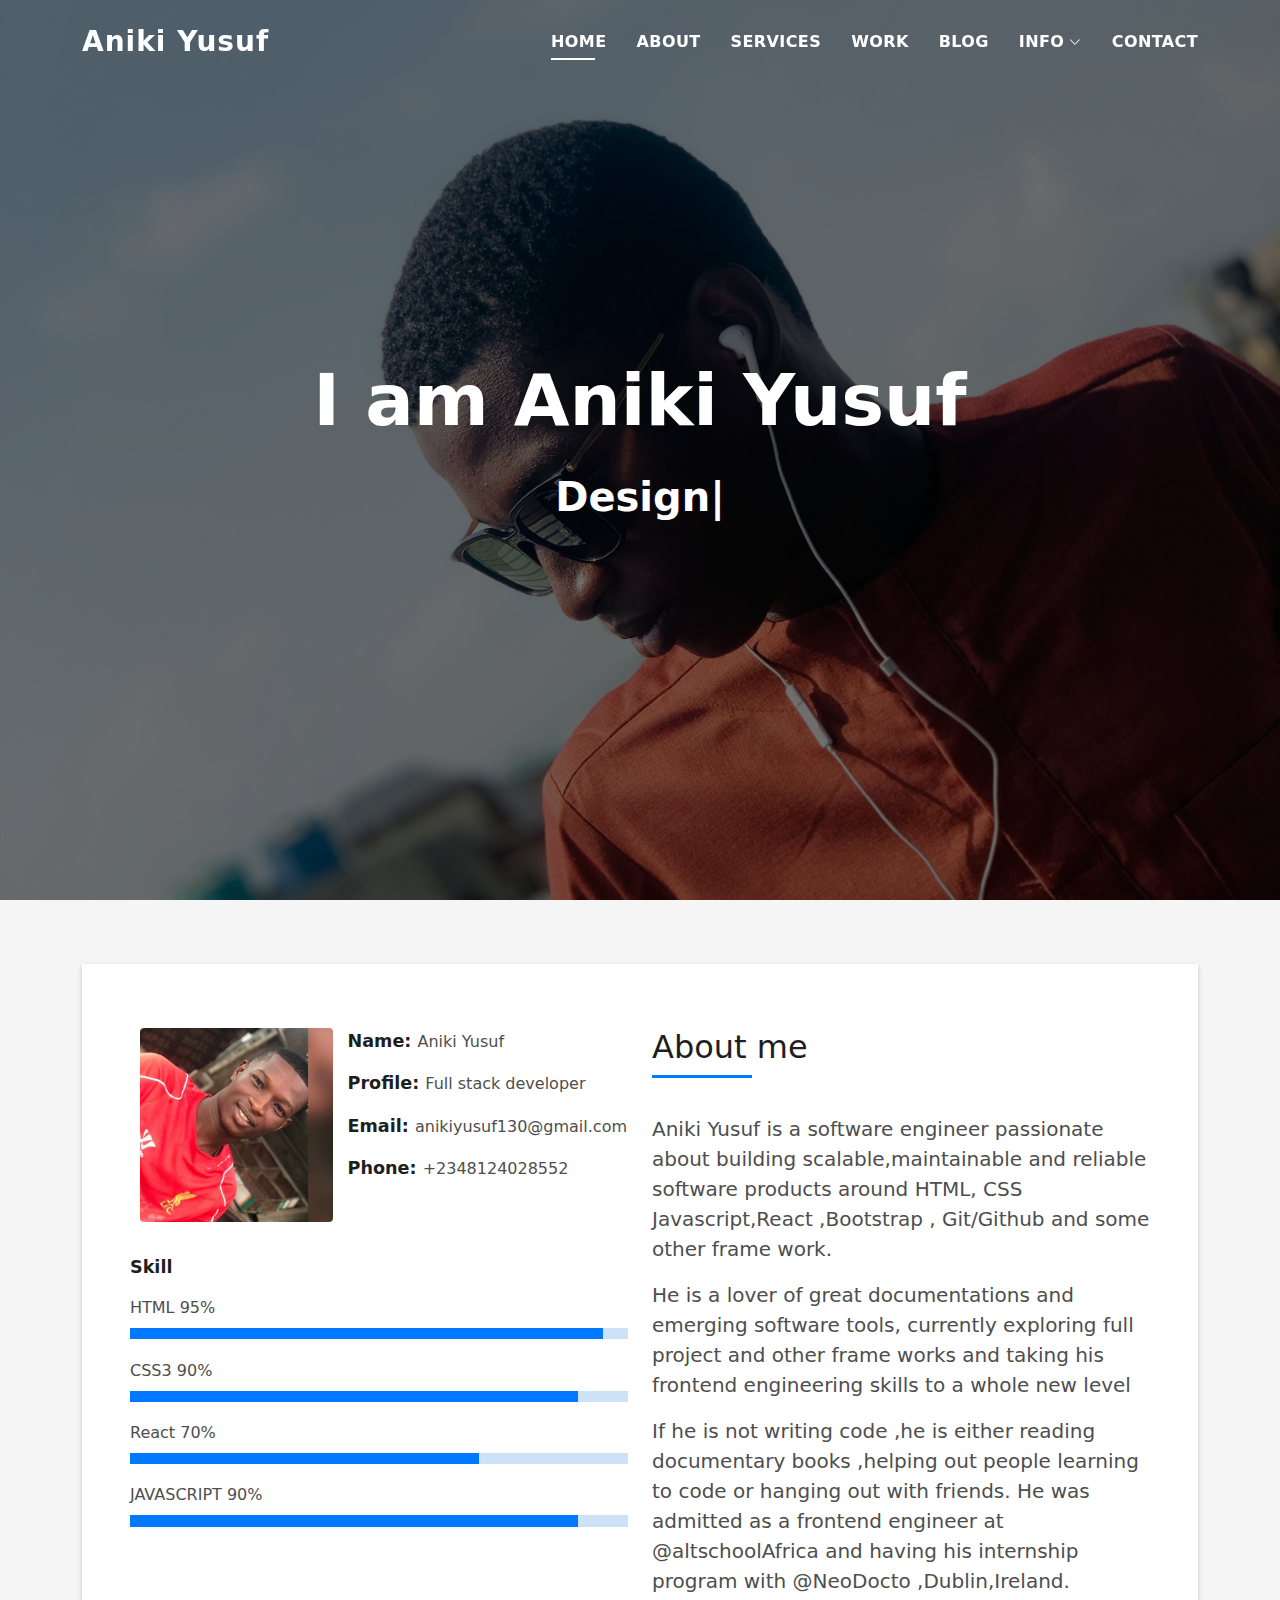
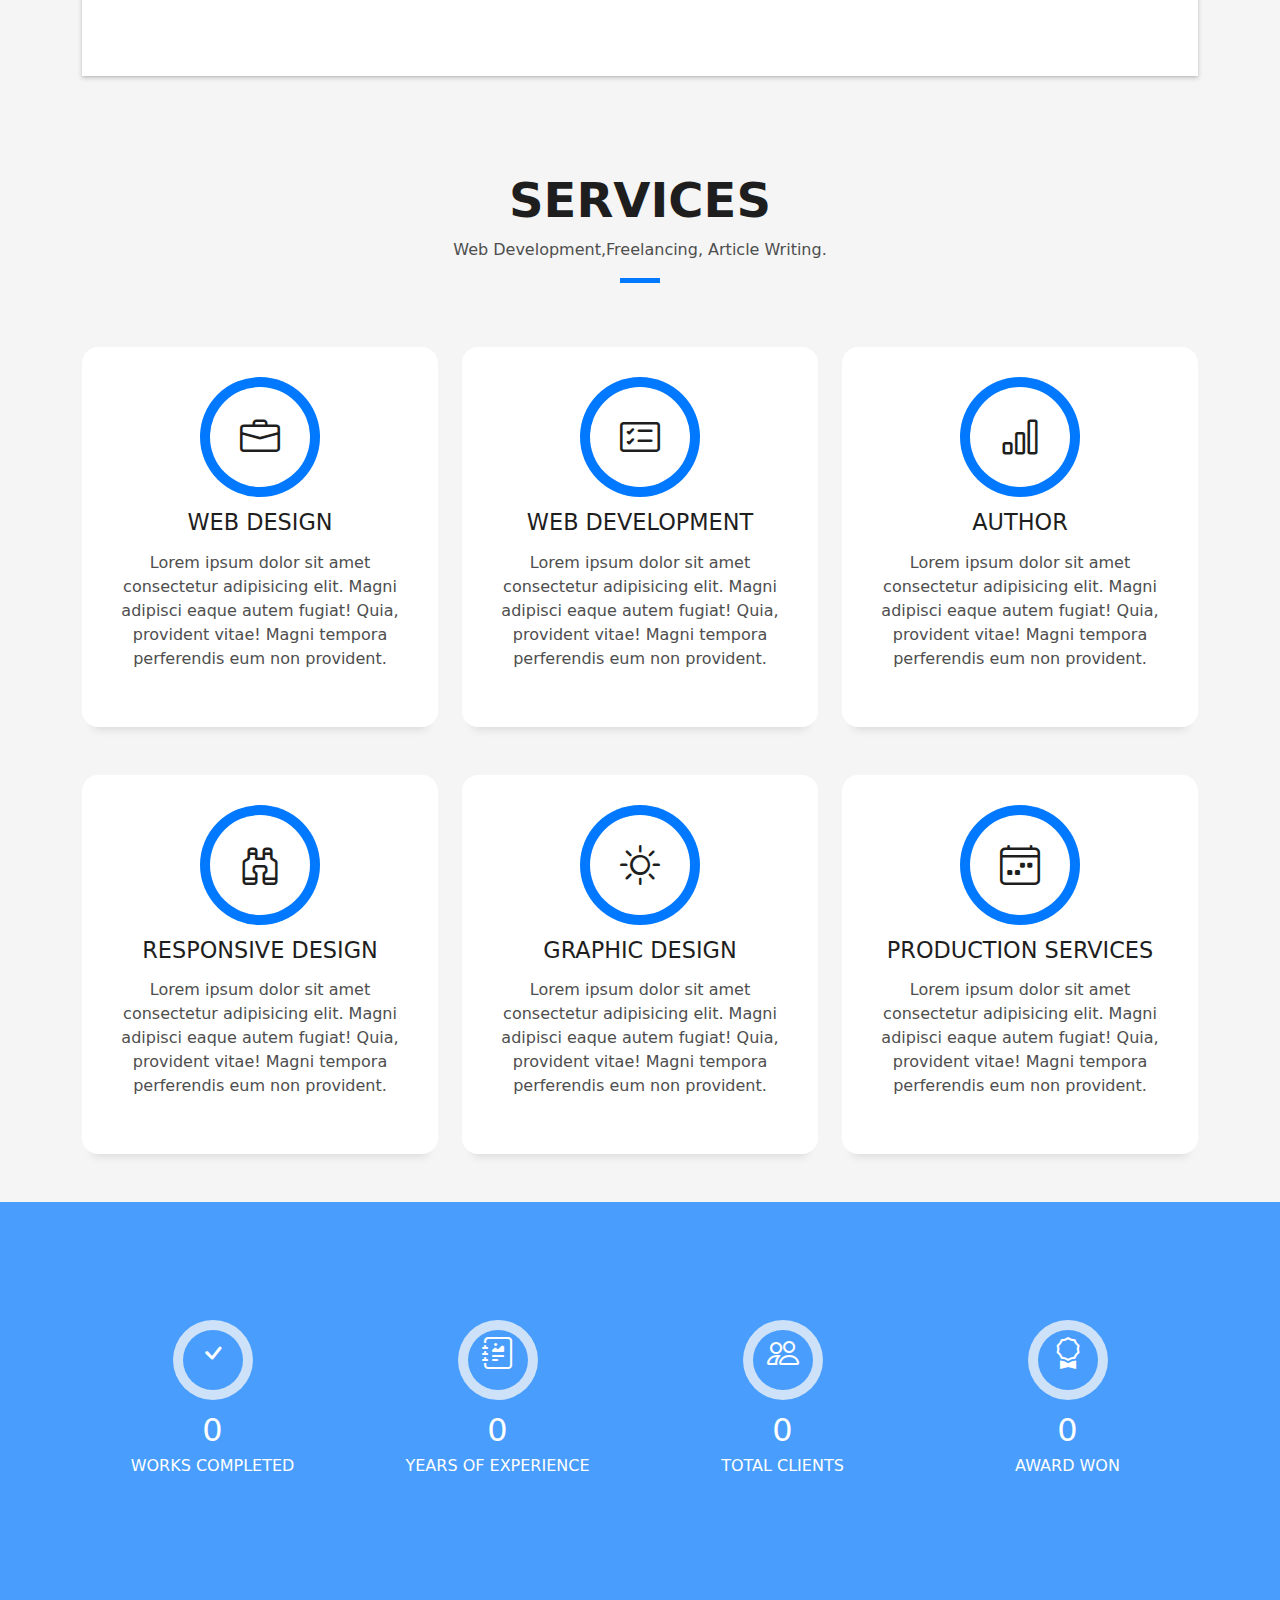
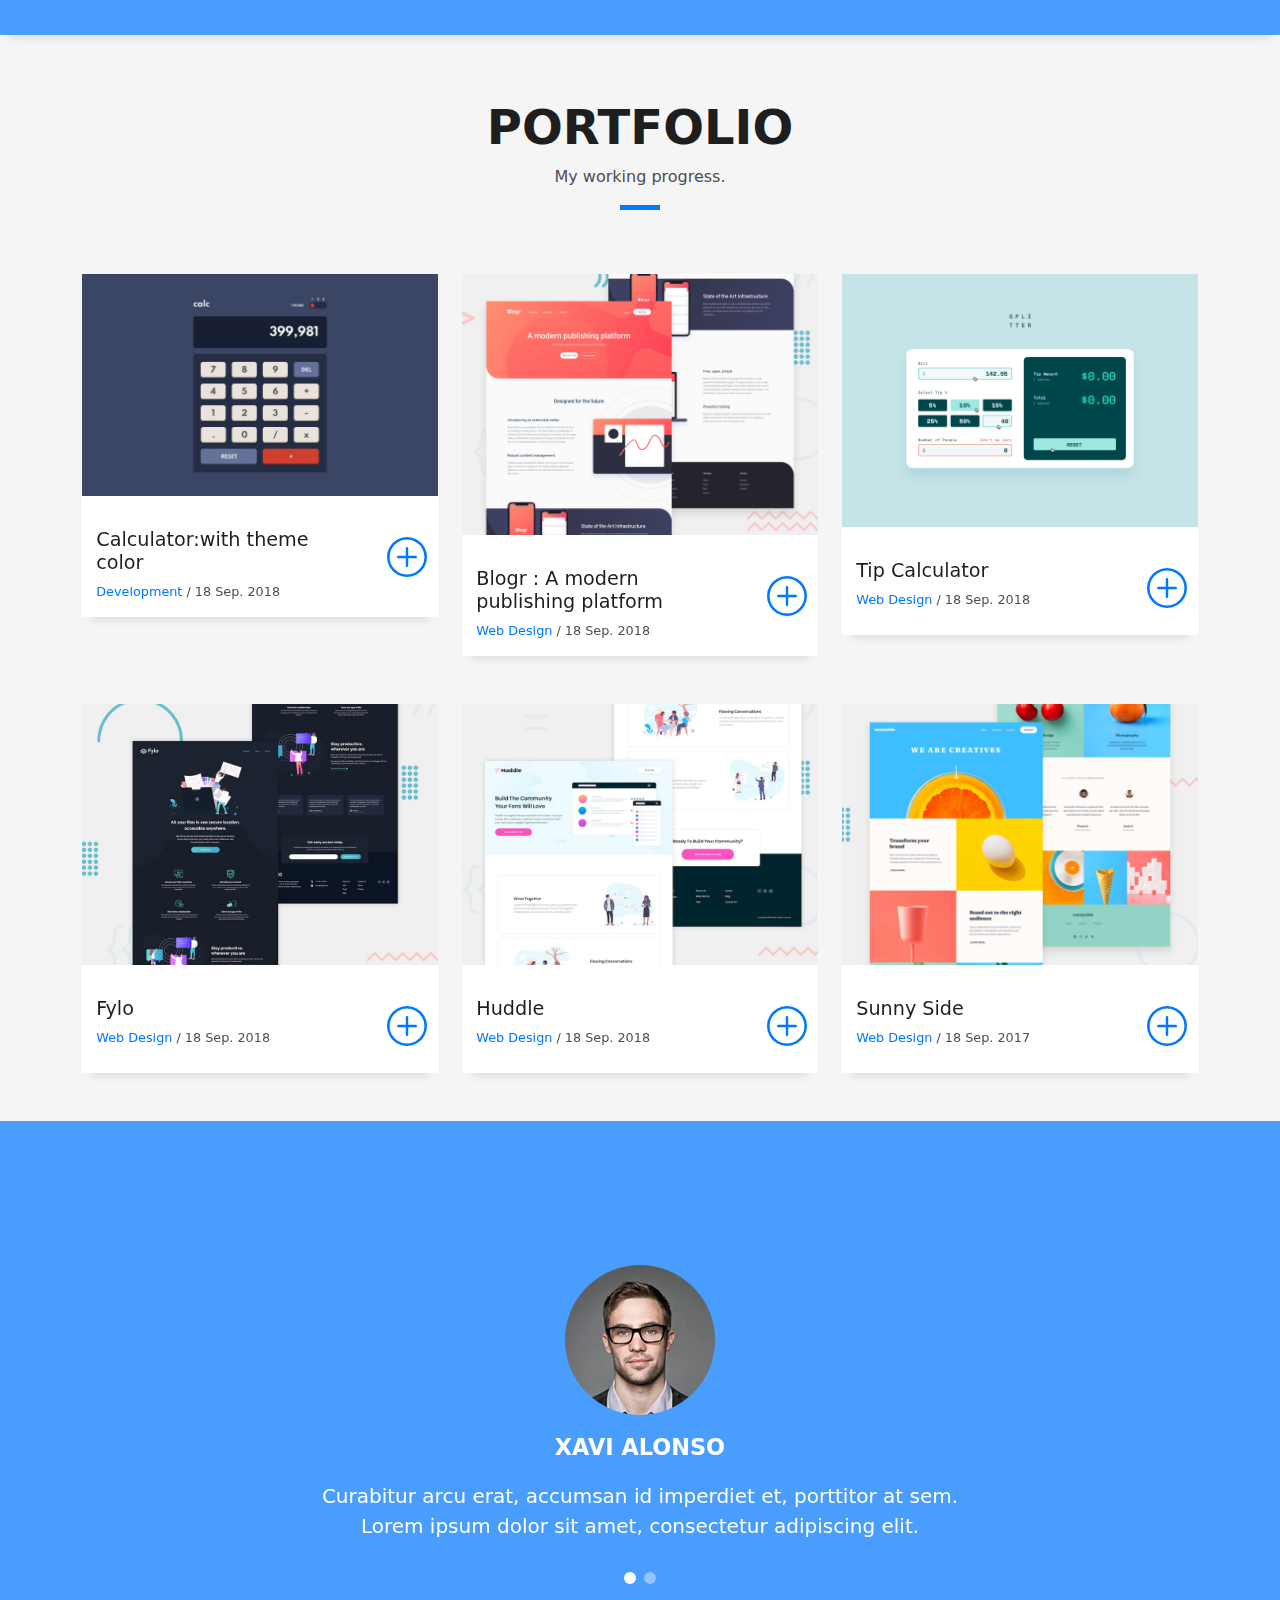
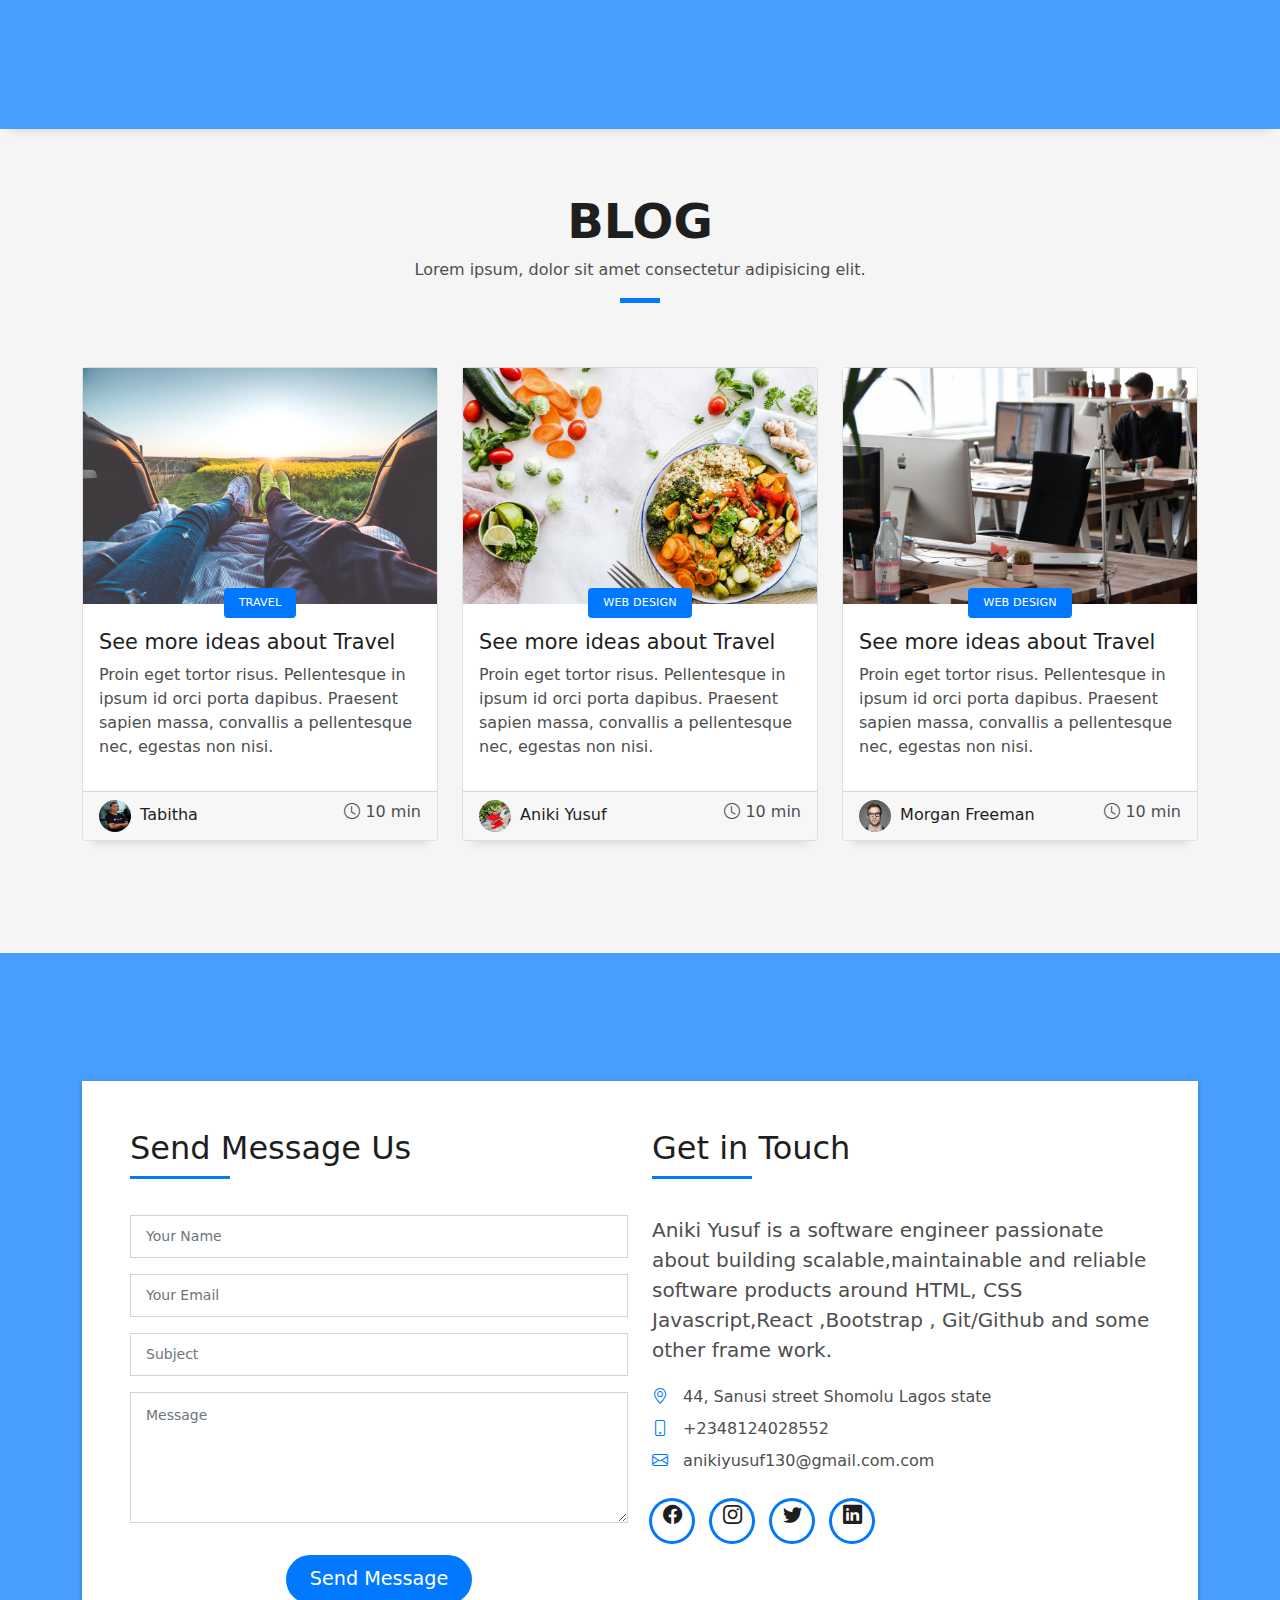
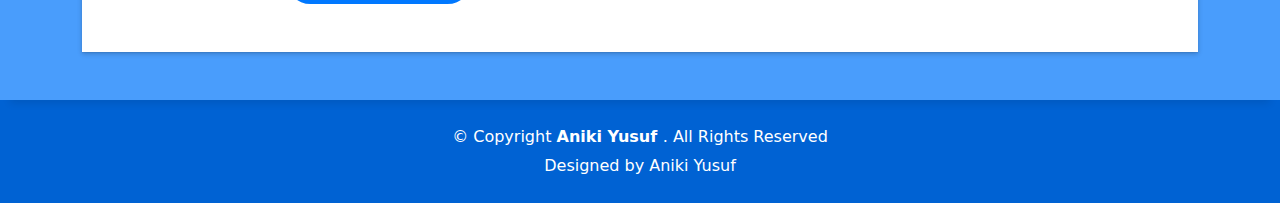
<file: index.html>
<!DOCTYPE html>
<html lang="en">

<head>
  <meta charset="utf-8">
  <meta content="width=device-width, initial-scale=1.0" name="viewport">

  <title>  Aniki Yusuf  Portfolio</title>
  <meta content="" name="description">
  <meta content="" name="keywords">



  <!-- Vendor CSS Files -->
  <link href="assets/vendor/bootstrap/css/bootstrap.min.css" rel="stylesheet">
  <link href="assets/vendor/bootstrap-icons/bootstrap-icons.css" rel="stylesheet">
  <link href="assets/vendor/glightbox/css/glightbox.min.css" rel="stylesheet">
  <link href="assets/vendor/swiper/swiper-bundle.min.css" rel="stylesheet">

  <!-- Template Main CSS File --> 
  <link href="assets/css/style.css" rel="stylesheet">


</head>

<body>

  <!-- ======= Header ======= -->
  <header id="header" class="fixed-top">
    <div class="container d-flex align-items-center justify-content-between">

      <h1 class="logo"><a href="index.html">Aniki Yusuf</a></h1>
      <!-- Uncomment below if you prefer to use an image logo -->
      <!-- <a href="index.html" class="logo"><img src="assets/img/logo.png" alt="" class="img-fluid"></a>-->

      <nav id="navbar" class="navbar">
        <ul>
          <li><a class="nav-link scrollto active" href="#hero">Home</a></li>
          <li><a class="nav-link scrollto" href="#about">About</a></li>
          <li><a class="nav-link scrollto" href="#services">Services</a></li>
          <li><a class="nav-link scrollto " href="#work">Work</a></li>
          <li><a class="nav-link scrollto " href="#blog">Blog</a></li>
          <li class="dropdown"><a href="#"><span>Info</span> <i class="bi bi-chevron-down"></i></a>
            <ul>
              <li><a href="#">Message</a></li>
              <li class="dropdown"><a href="#"><span>Social</span> <i class="bi bi-chevron-right"></i></a>
                <ul>
                  <li><a href="#">Facebook</a></li>
                  <li><a href="#">  Github</a></li>
                  <li><a href="#">Instagram</a></li>
                  <li><a href="#">Linkedin</a></li>
                  <li><a href="#">Twitter</a></li>
                </ul>
              </li>
              <li><a href="#">Blog</a></li>
              <li><a href="#">Connect</a></li>
              <li><a href="#">Mingle</a></li>
            </ul>
          </li>
          <li><a class="nav-link scrollto" href="#contact">Contact</a></li>
        </ul>
        <i class="bi bi-list mobile-nav-toggle"></i>
      </nav><!-- .navbar -->

    </div>
  </header><!-- End Header -->

  <!-- ======= Hero Section ======= -->
  <div id="hero" class="hero route bg-image" style="background-image:url(IMG_4551.JPG)">
    <div class="overlay-itro"></div>
    <div class="hero-content display-table">
      <div class="table-cell">
        <div class="container">
          <!--<p class="display-6 color-d">Hello, world!</p>-->
          <h1 class="hero-title mb-4">I am Aniki Yusuf</h1>
          <p class="hero-subtitle"><span class="typed" data-typed-items="Designer, Developer, Freelancer, Author"></span></p>
          <!-- <p class="pt-3"><a class="btn btn-primary btn js-scroll px-4" href="#about" role="button">Learn More</a></p> -->
        </div>
      </div>
    </div>
  </div><!-- End Hero Section -->

  <main id="main">

    <!-- ======= About Section ======= -->
    <section id="about" class="about-mf sect-pt4 route">
      <div class="container">
        <div class="row">
          <div class="col-sm-12">
            <div class="box-shadow-full">
              <div class="row">
                <div class="col-md-6">
                  <div class="row">
                    <div class="col-sm-6 col-md-5">
                      <div class="about-img">
                        <img src="IMG_7029.JPG" class="img-fluid rounded b-shadow-a" alt="">
                      </div>
                    </div>
                    <div class="col-sm-6 col-md-7">
                      <div class="about-info">
                        <p><span class="title-s">Name: </span> <span>Aniki Yusuf</span></p>
                        <p><span class="title-s">Profile: </span> <span>Full stack developer</span></p>
                        <p><span class="title-s">Email: </span> <span>anikiyusuf130@gmail.com</span></p>
                        <p><span class="title-s">Phone: </span> <span>+2348124028552</span></p>
                      </div>
                    </div>
                  </div>
                  <div class="skill-mf">
                    <p class="title-s">Skill</p>
                    <span>HTML</span> <span class="pull-right">95%</span>
                    <div class="progress">
                      <div class="progress-bar" role="progressbar" style="width: 95%;" aria-valuenow="85" aria-valuemin="0" aria-valuemax="100"></div>
                    </div>
                    <span>CSS3</span> <span class="pull-right">90%</span>
                    <div class="progress">
                      <div class="progress-bar" role="progressbar" style="width: 90%" aria-valuenow="75" aria-valuemin="0" aria-valuemax="100"></div>
                    </div>
                    <span>React</span> <span class="pull-right">70%</span>
                    <div class="progress">
                      <div class="progress-bar" role="progressbar" style="width: 70%" aria-valuenow="50" aria-valuemin="0" aria-valuemax="100"></div>
                    </div>
                    <span>JAVASCRIPT</span> <span class="pull-right">90%</span>
                    <div class="progress">
                      <div class="progress-bar" role="progressbar" style="width: 90%" aria-valuenow="90" aria-valuemin="0" aria-valuemax="100"></div>
                    </div>
                  </div>
                </div>
                <div class="col-md-6">
                  <div class="about-me pt-4 pt-md-0">
                    <div class="title-box-2">
                      <h5 class="title-left">
                        About me
                      </h5>
                    </div>
                    <p class="lead">
                    Aniki Yusuf is a software engineer passionate about building scalable,maintainable and reliable software 
                    products around HTML, CSS Javascript,React ,Bootstrap , Git/Github and some other frame work. 
                    </p>
                    <p class="lead">
               He is a lover of great documentations and emerging software tools, currently exploring full 
               project and other frame works and taking his frontend engineering skills to a whole new level 
              <!---- <i class="fa fa-stack-exchange" aria-hidden="true"></i>--->
                    </p>
                    <p class="lead">
            If he is not writing code ,he is either reading documentary books ,helping out people learning to code or hanging out with friends.
            He was admitted as a frontend engineer at @altschoolAfrica and having his internship program with @NeoDocto ,Dublin,Ireland.

                    </p>
                  </div>
                </div>
              </div>
            </div>
          </div>
        </div>
      </div>
    </section><!-- End About Section -->

    <!-- ======= Services Section ======= -->
    <section id="services" class="services-mf pt-5 route">
      <div class="container">
        <div class="row">
          <div class="col-sm-12">
            <div class="title-box text-center">
              <h3 class="title-a">
                Services
              </h3>
              <p class="subtitle-a">
                Web Development,Freelancing, Article Writing.
              </p>
              <div class="line-mf"></div>
            </div>
          </div>
        </div>
        <div class="row">
          <div class="col-md-4">
            <div class="service-box">
              <div class="service-ico">
                <span class="ico-circle"><i class="bi bi-briefcase"></i></span>
              </div>
              <div class="service-content">
                <h2 class="s-title">Web Design</h2>
                <p class="s-description text-center">
                  Lorem ipsum dolor sit amet consectetur adipisicing elit. Magni adipisci eaque autem fugiat! Quia,
                  provident vitae! Magni
                  tempora perferendis eum non provident.
                </p>
              </div>
            </div>
          </div>
          <div class="col-md-4">
            <div class="service-box">
              <div class="service-ico">
                <span class="ico-circle"><i class="bi bi-card-checklist"></i></span>
              </div>
              <div class="service-content">
                <h2 class="s-title">Web Development</h2>
                <p class="s-description text-center">
                  Lorem ipsum dolor sit amet consectetur adipisicing elit. Magni adipisci eaque autem fugiat! Quia,
                  provident vitae! Magni
                  tempora perferendis eum non provident.
                </p>
              </div>
            </div>
          </div>
          <div class="col-md-4">
            <div class="service-box">
              <div class="service-ico">
                <span class="ico-circle"><i class="bi bi-bar-chart"></i></span>
              </div>
              <div class="service-content">
                <h2 class="s-title">Author</h2>
                <p class="s-description text-center">
                  Lorem ipsum dolor sit amet consectetur adipisicing elit. Magni adipisci eaque autem fugiat! Quia,
                  provident vitae! Magni
                  tempora perferendis eum non provident.
                </p>
              </div>
            </div>
          </div>
          <div class="col-md-4">
            <div class="service-box">
              <div class="service-ico">
                <span class="ico-circle"><i class="bi bi-binoculars"></i></span>
              </div>
              <div class="service-content">
                <h2 class="s-title">Responsive Design</h2>
                <p class="s-description text-center">
                  Lorem ipsum dolor sit amet consectetur adipisicing elit. Magni adipisci eaque autem fugiat! Quia,
                  provident vitae! Magni
                  tempora perferendis eum non provident.
                </p>
              </div>
            </div>
          </div>
          <div class="col-md-4">
            <div class="service-box">
              <div class="service-ico">
                <span class="ico-circle"><i class="bi bi-brightness-high"></i></span>
              </div>
              <div class="service-content">
                <h2 class="s-title">Graphic Design</h2>
                <p class="s-description text-center">
                  Lorem ipsum dolor sit amet consectetur adipisicing elit. Magni adipisci eaque autem fugiat! Quia,
                  provident vitae! Magni
                  tempora perferendis eum non provident.
                </p>
              </div>
            </div>
          </div>
          <div class="col-md-4">
            <div class="service-box">
              <div class="service-ico">
                <span class="ico-circle"><i class="bi bi-calendar4-week"></i></span>
              </div>
              <div class="service-content">
                <h2 class="s-title">Production Services</h2>
                <p class="s-description text-center">
                  Lorem ipsum dolor sit amet consectetur adipisicing elit. Magni adipisci eaque autem fugiat! Quia,
                  provident vitae! Magni
                  tempora perferendis eum non provident.
                </p>
              </div>
            </div>
          </div>
        </div>
      </div>
    </section><!-- End Services Section -->

    <!-- ======= Counter Section ======= -->
    <div class="section-counter paralax-mf bg-image" style="background-image: url(assets/img/counters-bg.jpg)">
      <div class="overlay-mf"></div>
      <div class="container position-relative">
        <div class="row">
          <div class="col-sm-3 col-lg-3">
            <div class="counter-box counter-box pt-4 pt-md-0">
              <div class="counter-ico">
                <span class="ico-circle"><i class="bi bi-check"></i></span>
              </div>
              <div class="counter-num">
                <p data-purecounter-start="0" data-purecounter-end="43" data-purecounter-duration="1" class="counter purecounter"></p>
                <span class="counter-text">WORKS COMPLETED</span>
              </div>
            </div>
          </div>
          <div class="col-sm-3 col-lg-3">
            <div class="counter-box pt-4 pt-md-0">
              <div class="counter-ico">
                <span class="ico-circle"><i class="bi bi-journal-richtext"></i></span>
              </div>
              <div class="counter-num">
                <p data-purecounter-start="0" data-purecounter-end="2" data-purecounter-duration="1" class="counter purecounter"></p>
                <span class="counter-text">YEARS OF EXPERIENCE</span>
              </div>
            </div>
          </div>
          <div class="col-sm-3 col-lg-3">
            <div class="counter-box pt-4 pt-md-0">
              <div class="counter-ico">
                <span class="ico-circle"><i class="bi bi-people"></i></span>
              </div>
              <div class="counter-num">
                <p data-purecounter-start="0" data-purecounter-end="10" data-purecounter-duration="1" class="counter purecounter"></p>
                <span class="counter-text">TOTAL CLIENTS</span>
              </div>
            </div>
          </div>
          <div class="col-sm-3 col-lg-3">
            <div class="counter-box pt-4 pt-md-0">
              <div class="counter-ico">
                <span class="ico-circle"><i class="bi bi-award"></i></span>
              </div>
              <div class="counter-num">
                <p data-purecounter-start="0" data-purecounter-end="8" data-purecounter-duration="1" class="counter purecounter"></p>
                <span class="counter-text">AWARD WON</span>
              </div>
            </div>
          </div>
        </div>
      </div>
    </div><!-- End Counter Section -->

    <!-- ======= Portfolio Section ======= -->
    <section id="work" class="portfolio-mf sect-pt4 route">
      <div class="container">
        <div class="row">
          <div class="col-sm-12">
            <div class="title-box text-center">
              <h3 class="title-a">
                Portfolio
              </h3>
              <p class="subtitle-a">
                My working progress.
              </p>
              <div class="line-mf"></div>
            </div>
          </div>
        </div>
        <div class="row">
          <div class="col-md-4">
            <div class="work-box">
              <a href="desktop-design-theme-1.jpg" data-gallery="portfolioGallery" class="portfolio-lightbox">
                <div class="work-img">
                  <img src="desktop-design-theme-1.jpg" alt="" class="img-fluid">
                </div>
              </a>
              <div class="work-content">
                <div class="row">
                  <div class="col-sm-8">
                    <h2 class="w-title">Calculator:with theme color</h2>
                    <div class="w-more">
                      <span class="w-ctegory">Development</span> / <span class="w-date">18 Sep. 2018</span>
                    </div>
                  </div>
                  <div class="col-sm-4">
                    <div class="w-like">
                      <a href="portfolio-details.html"> <span class="bi bi-plus-circle"></span></a>
                    </div>
                  </div>
                </div>
              </div>
            </div>
          </div>
          <div class="col-md-4">
            <div class="work-box">
              <a href="desktop-preview.jpg" data-gallery="portfolioGallery" class="portfolio-lightbox">
                <div class="work-img">
                  <img src="desktop-preview.jpg" alt="" class="img-fluid">
                </div>
              </a>
              <div class="work-content">
                <div class="row">
                  <div class="col-sm-8">
                    <h2 class="w-title">Blogr : A modern publishing platform</h2>
                    <div class="w-more">
                      <span class="w-ctegory">Web Design</span> / <span class="w-date">18 Sep. 2018</span>
                    </div>
                  </div>
                  <div class="col-sm-4">
                    <div class="w-like">
                      <a href="portfolio-details.html"> <span class="bi bi-plus-circle"></span></a>
                    </div>
                  </div>
                </div>
              </div>
            </div>
          </div>
          <div class="col-md-4">
            <div class="work-box">
              <a href="active-states.jpg" data-gallery="portfolioGallery" class="portfolio-lightbox">
                <div class="work-img">
                  <img src="active-states.jpg" alt="" class="img-fluid">
                </div>
              </a>
              <div class="work-content">
                <div class="row">
                  <div class="col-sm-8">
                    <h2 class="w-title">Tip Calculator</h2>
                    <div class="w-more">
                      <span class="w-ctegory">Web Design</span> / <span class="w-date">18 Sep. 2018</span>
                    </div>
                  </div>
                  <div class="col-sm-4">
                    <div class="w-like">
                      <a href="portfolio-details.html"> <span class="bi bi-plus-circle"></span></a>
                    </div>
                  </div>
                </div>
              </div>
            </div>
          </div>
          <div class="col-md-4">
            <div class="work-box">
              <a href="fylo.jpg"data-gallery="portfolioGallery" class="portfolio-lightbox">
                <div class="work-img">
                  <img src="fylo.jpg" alt="" class="img-fluid">
                </div>
              </a>
              <div class="work-content">
                <div class="row">
                  <div class="col-sm-8">
                    <h2 class="w-title">Fylo</h2>
                    <div class="w-more">
                      <span class="w-ctegory">Web Design</span> / <span class="w-date">18 Sep. 2018</span>
                    </div>
                  </div>
                  <div class="col-sm-4">
                    <div class="w-like">
                      <a href="portfolio-details.html"> <span class="bi bi-plus-circle"></span></a>
                    </div>
                  </div>
                </div>
              </div>
            </div>
          </div>
          <div class="col-md-4">
            <div class="work-box">
              <a href="huddle.jpg" data-gallery="portfolioGallery" class="portfolio-lightbox">
                <div class="work-img">
                  <img src="huddle.jpg" alt="" class="img-fluid">
                </div>
              </a>
              <div class="work-content">
                <div class="row">
                  <div class="col-sm-8">
                    <h2 class="w-title">Huddle</h2>
                    <div class="w-more">
                      <span class="w-ctegory">Web Design</span> / <span class="w-date">18 Sep. 2018</span>
                    </div>
                  </div>
                  <div class="col-sm-4">
                    <div class="w-like">
                      <a href="portfolio-details.html"> <span class="bi bi-plus-circle"></span></a>
                    </div>
                  </div>
                </div>
              </div>
            </div>
          </div>
          <div class="col-md-4">
            <div class="work-box">
              <a href="sunnyside.jpg" data-gallery="portfolioGallery" class="portfolio-lightbox">
                <div class="work-img">
                  <img src="sunnyside.jpg" alt="" class="img-fluid">
                </div>
              </a>
              <div class="work-content">
                <div class="row">
                  <div class="col-sm-8">
                    <h2 class="w-title">Sunny Side</h2>
                    <div class="w-more">
                      <span class="w-ctegory">Web Design</span> / <span class="w-date">18 Sep. 2017</span>
                    </div>
                  </div>
                  <div class="col-sm-4">
                    <div class="w-like">
                      <a href="portfolio-details.html"> <span class="bi bi-plus-circle"></span></a>
                    </div>
                  </div>
                </div>
              </div>
            </div>
          </div>

        </div>
      </div>
    </section><!-- End Portfolio Section -->

    <!-- ======= Testimonials Section ======= -->
    <div class="testimonials paralax-mf bg-image" style="background-image: url(assets/img/overlay-bg.jpg)">
      <div class="overlay-mf"></div>
      <div class="container">
        <div class="row">
          <div class="col-md-12">

            <div class="testimonials-slider swiper" data-aos="fade-up" data-aos-delay="100">
              <div class="swiper-wrapper">

                <div class="swiper-slide">
                  <div class="testimonial-box">
                    <div class="author-test">
                      <img src="assets/img/testimonial-2.jpg" alt="" class="rounded-circle b-shadow-a">
                      <span class="author">Xavi Alonso</span>
                    </div>
                    <div class="content-test">
                      <p class="description lead">
                        Curabitur arcu erat, accumsan id imperdiet et, porttitor at sem. Lorem ipsum dolor sit amet,
                        consectetur adipiscing elit.
                      </p>
                    </div>
                  </div>
                </div><!-- End testimonial item -->

                <div class="swiper-slide">
                  <div class="testimonial-box">
                    <div class="author-test">
                      <img src="assets/img/testimonial-4.jpg" alt="" class="rounded-circle b-shadow-a">
                      <span class="author">Marta Socrate</span>
                    </div>
                    <div class="content-test">
                      <p class="description lead">
                        Curabitur arcu erat, accumsan id imperdiet et, porttitor at sem. Lorem ipsum dolor sit amet,
                        consectetur adipiscing elit.
                      </p>
                    </div>
                  </div>
                </div><!-- End testimonial item -->
              </div>
              <div class="swiper-pagination"></div>
            </div>

            <!-- <div id="testimonial-mf" class="owl-carousel owl-theme">
          
        </div> -->
          </div>
        </div>
      </div>
    </div><!-- End Testimonials Section -->

    <!-- ======= Blog Section ======= -->
    <section id="blog" class="blog-mf sect-pt4 route">
      <div class="container">
        <div class="row">
          <div class="col-sm-12">
            <div class="title-box text-center">
              <h3 class="title-a">
                Blog
              </h3>
              <p class="subtitle-a">
                Lorem ipsum, dolor sit amet consectetur adipisicing elit.
              </p>
              <div class="line-mf"></div>
            </div>
          </div>
        </div>
        <div class="row">
          <div class="col-md-4">
            <div class="card card-blog">
              <div class="card-img">
                <a href="blog-single.html"><img src="assets/img/post-1.jpg" alt="" class="img-fluid"></a>
              </div>
              <div class="card-body">
                <div class="card-category-box">
                  <div class="card-category">
                    <h6 class="category">Travel</h6>
                  </div>
                </div>
                <h3 class="card-title"><a href="blog-single.html">See more ideas about Travel</a></h3>
                <p class="card-description">
                  Proin eget tortor risus. Pellentesque in ipsum id orci porta dapibus. Praesent sapien massa, convallis
                  a pellentesque nec,
                  egestas non nisi.
                </p>
              </div>
              <div class="card-footer">
                <div class="post-author">
                  <a href="#">
                    <img src="IMG_5008.JPG" alt="" class="avatar rounded-circle">
                    <span class="author">Tabitha</span>
                  </a>
                </div>
                <div class="post-date">
                  <span class="bi bi-clock"></span> 10 min
                </div>
              </div>
            </div>
          </div>
          <div class="col-md-4">
            <div class="card card-blog">
              <div class="card-img">
                <a href="blog-single.html"><img src="assets/img/post-2.jpg" alt="" class="img-fluid"></a>
              </div>
              <div class="card-body">
                <div class="card-category-box">
                  <div class="card-category">
                    <h6 class="category">Web Design</h6>
                  </div>
                </div>
                <h3 class="card-title"><a href="blog-single.html">See more ideas about Travel</a></h3>
                <p class="card-description">
                  Proin eget tortor risus. Pellentesque in ipsum id orci porta dapibus. Praesent sapien massa, convallis
                  a pellentesque nec,
                  egestas non nisi.
                </p>
              </div>
              <div class="card-footer">
                <div class="post-author">
                  <a href="#">
                    <img src="IMG_1683.JPG" alt="" class="avatar rounded-circle">
                    <span class="author">Aniki Yusuf</span>
                  </a>
                </div>
                <div class="post-date">
                  <span class="bi bi-clock"></span> 10 min
                </div>
              </div>
            </div>
          </div>
          <div class="col-md-4">
            <div class="card card-blog">
              <div class="card-img">
                <a href="blog-single.html"><img src="assets/img/post-3.jpg" alt="" class="img-fluid"></a>
              </div>
              <div class="card-body">
                <div class="card-category-box">
                  <div class="card-category">
                    <h6 class="category">Web Design</h6>
                  </div>
                </div>
                <h3 class="card-title"><a href="blog-single.html">See more ideas about Travel</a></h3>
                <p class="card-description">
                  Proin eget tortor risus. Pellentesque in ipsum id orci porta dapibus. Praesent sapien massa, convallis
                  a pellentesque nec,
                  egestas non nisi.
                </p>
              </div>
              <div class="card-footer">
                <div class="post-author">
                  <a href="#">
                    <img src="assets/img/testimonial-2.jpg" alt="" class="avatar rounded-circle">
                    <span class="author">Morgan Freeman</span>
                  </a>
                </div>
                <div class="post-date">
                  <span class="bi bi-clock"></span> 10 min
                </div>
              </div>
            </div>
          </div>
        </div>
      </div>
    </section><!-- End Blog Section -->

    <!-- ======= Contact Section ======= -->
    <section id="contact" class="paralax-mf footer-paralax bg-image sect-mt4 route" style="background-image: url(assets/img/overlay-bg.jpg)">
      <div class="overlay-mf"></div>
      <div class="container">
        <div class="row">
          <div class="col-sm-12">
            <div class="contact-mf">
              <div id="contact" class="box-shadow-full">
                <div class="row">
                  <div class="col-md-6">
                    <div class="title-box-2">
                      <h5 class="title-left">
                        Send Message Us
                      </h5>
                    </div>
                    <div>
                      <form action="forms/contact.php" method="post" role="form" class="php-email-form">
                        <div class="row">
                          <div class="col-md-12 mb-3">
                            <div class="form-group">
                              <input type="text" name="name" class="form-control" id="name" placeholder="Your Name" required>
                            </div>
                          </div>
                          <div class="col-md-12 mb-3">
                            <div class="form-group">
                              <input type="email" class="form-control" name="email" id="email" placeholder="Your Email" required>
                            </div>
                          </div>
                          <div class="col-md-12 mb-3">
                            <div class="form-group">
                              <input type="text" class="form-control" name="subject" id="subject" placeholder="Subject" required>
                            </div>
                          </div>
                          <div class="col-md-12">
                            <div class="form-group">
                              <textarea class="form-control" name="message" rows="5" placeholder="Message" required></textarea>
                            </div>
                          </div>
                          <div class="col-md-12 text-center my-3">
                            <div class="loading">Loading</div>
                            <div class="error-message"></div>
                            <div class="sent-message">Your message has been sent. Thank you!</div>
                          </div>
                          <div class="col-md-12 text-center">
                            <button type="submit" class="button button-a button-big button-rouded">Send Message</button>
                          </div>
                        </div>
                      </form>
                    </div>
                  </div>
                  <div class="col-md-6">
                    <div class="title-box-2 pt-4 pt-md-0">
                      <h5 class="title-left">
                        Get in Touch
                      </h5>
                    </div>
                    <div class="more-info">
                      <p class="lead">
                        Aniki Yusuf is a software engineer passionate about building scalable,maintainable and reliable software 
                        products around HTML, CSS Javascript,React ,Bootstrap , Git/Github and some other frame work.  
                      </p>
                      <ul class="list-ico">
                        <li><span class="bi bi-geo-alt"></span> 44, Sanusi street Shomolu Lagos state</li>
                        <li><span class="bi bi-phone"></span> +2348124028552</li>
                        <li><span class="bi bi-envelope"></span> anikiyusuf130@gmail.com.com</li>
                      </ul>
                    </div>
                    <div class="socials">
                      <ul>
                        <li><a href="https://facebook.com/anikiyusuf"><span class="ico-circle"><i class="bi bi-facebook"></i></span></a></li>
                        <li><a href="https://instagram.com/aniki_yusuf"><span class="ico-circle"><i class="bi bi-instagram"></i></span></a></li>
                        <li><a href="https://twitter.com/@anikiyusuf25"><span class="ico-circle"><i class="bi bi-twitter"></i></span></a></li>
                        <li><a href="https://linkedin.com/anikiyusuf"><span class="ico-circle"><i class="bi bi-linkedin"></i></span></a></li>
                      </ul>
                    </div>
                  </div>
                </div>
              </div>
            </div>
          </div>
        </div>
      </div>
    </section><!-- End Contact Section -->

  </main><!-- End #main -->

  <!-- ======= Footer ======= -->
  <footer>
    <div class="container">
      <div class="row">
        <div class="col-sm-12">
          <div class="copyright-box">
            <p class="copyright">&copy; Copyright <strong>Aniki Yusuf </strong>. All Rights Reserved</p>
            <div class="credits">
              <!--
              All the links in the footer should remain intact.
              You can delete the links only if you purchased the pro version.
              Licensing information: https://bootstrapmade.com/license/
              Purchase the pro version with working PHP/AJAX contact form: https://bootstrapmade.com/buy/?theme=DevFolio
            -->
              Designed by <a href="https://anikiyusuf130@gmail.com/">Aniki Yusuf</a>
            </div>
          </div>
        </div>
      </div>
    </div>
  </footer><!-- End  Footer -->

  <div id="preloader"></div>
  <a href="#" class="back-to-top d-flex align-items-center justify-content-center"><i class="bi bi-arrow-up-short"></i></a>

  <!-- Vendor JS Files -->
  <script src="assets/vendor/purecounter/purecounter.js"></script>
  <script src="assets/vendor/bootstrap/js/bootstrap.bundle.min.js"></script>
  <script src="assets/vendor/glightbox/js/glightbox.min.js"></script>
  <script src="assets/vendor/swiper/swiper-bundle.min.js"></script>
  <script src="assets/vendor/typed.js/typed.min.js"></script>
  <script src="assets/vendor/php-email-form/validate.js"></script>

  <!-- Template Main JS File -->
  <script src="assets/js/main.js"></script>

</body>

</html>
</file>
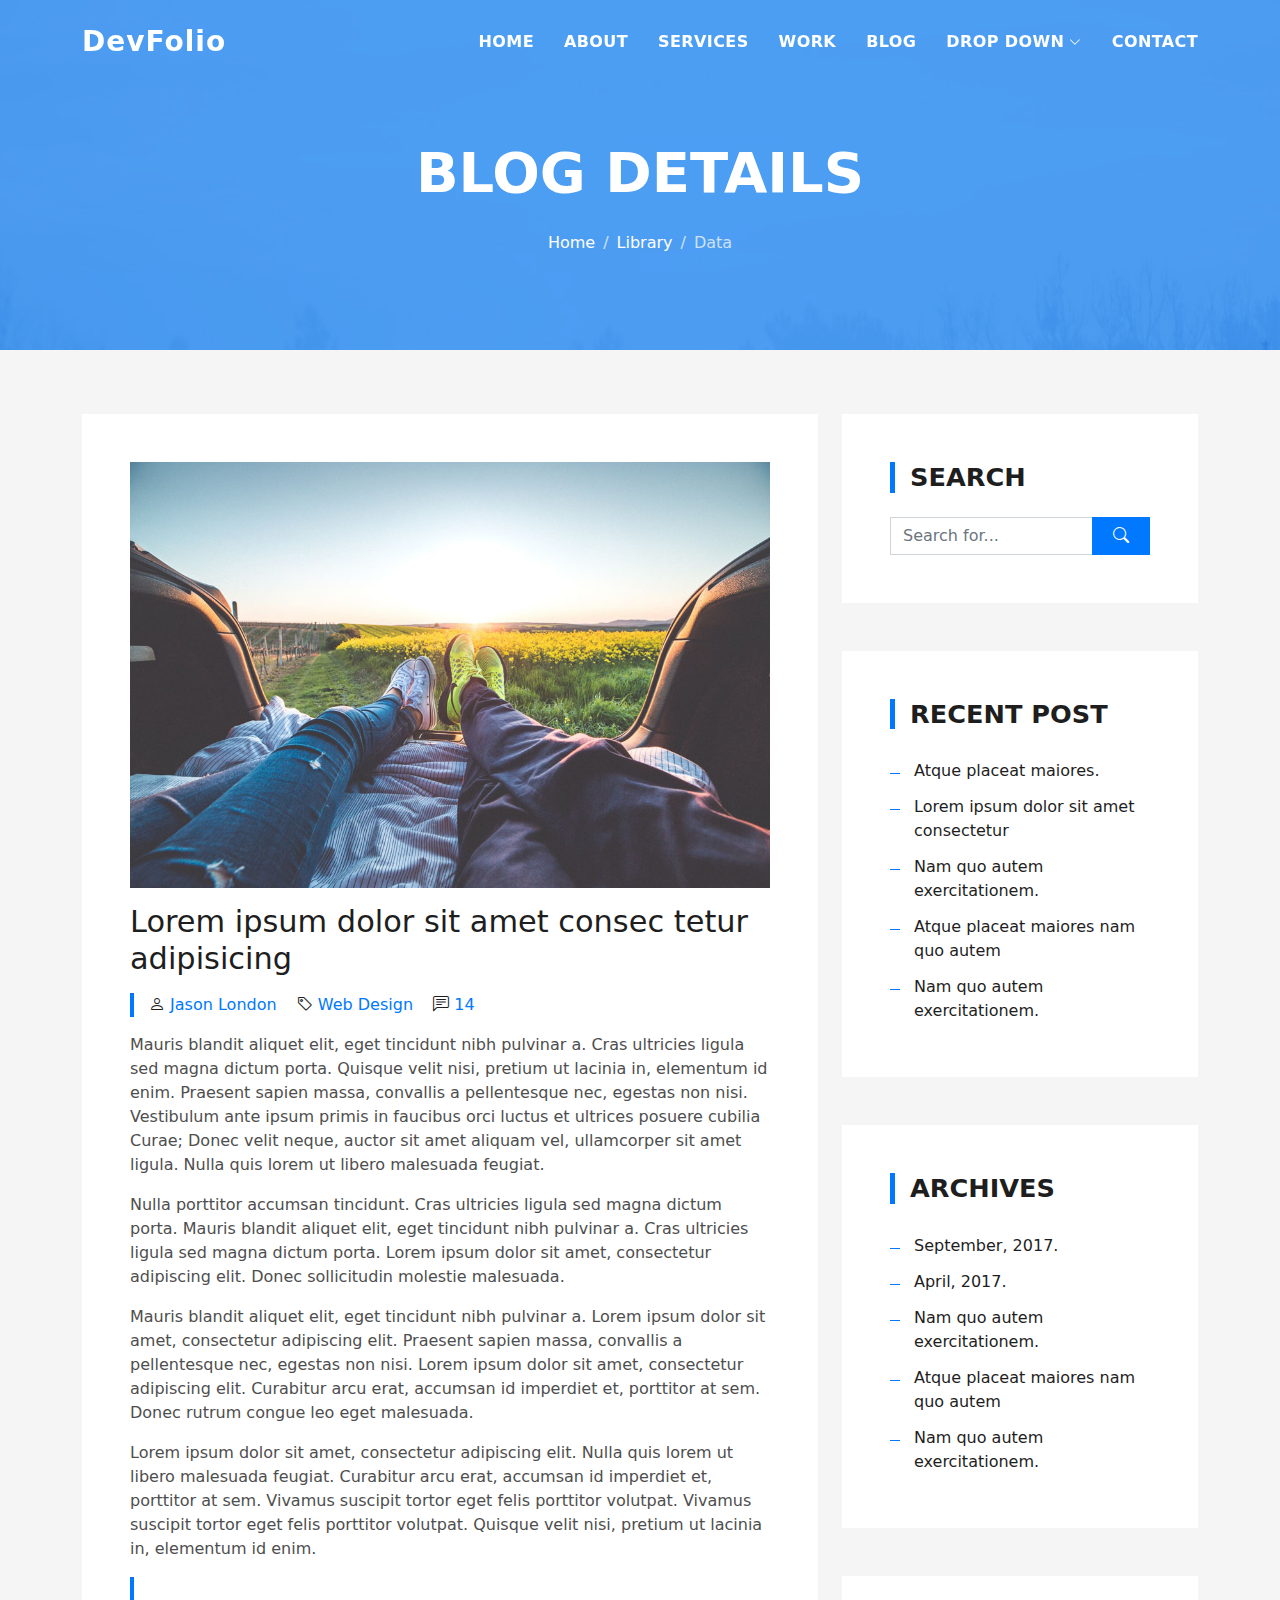
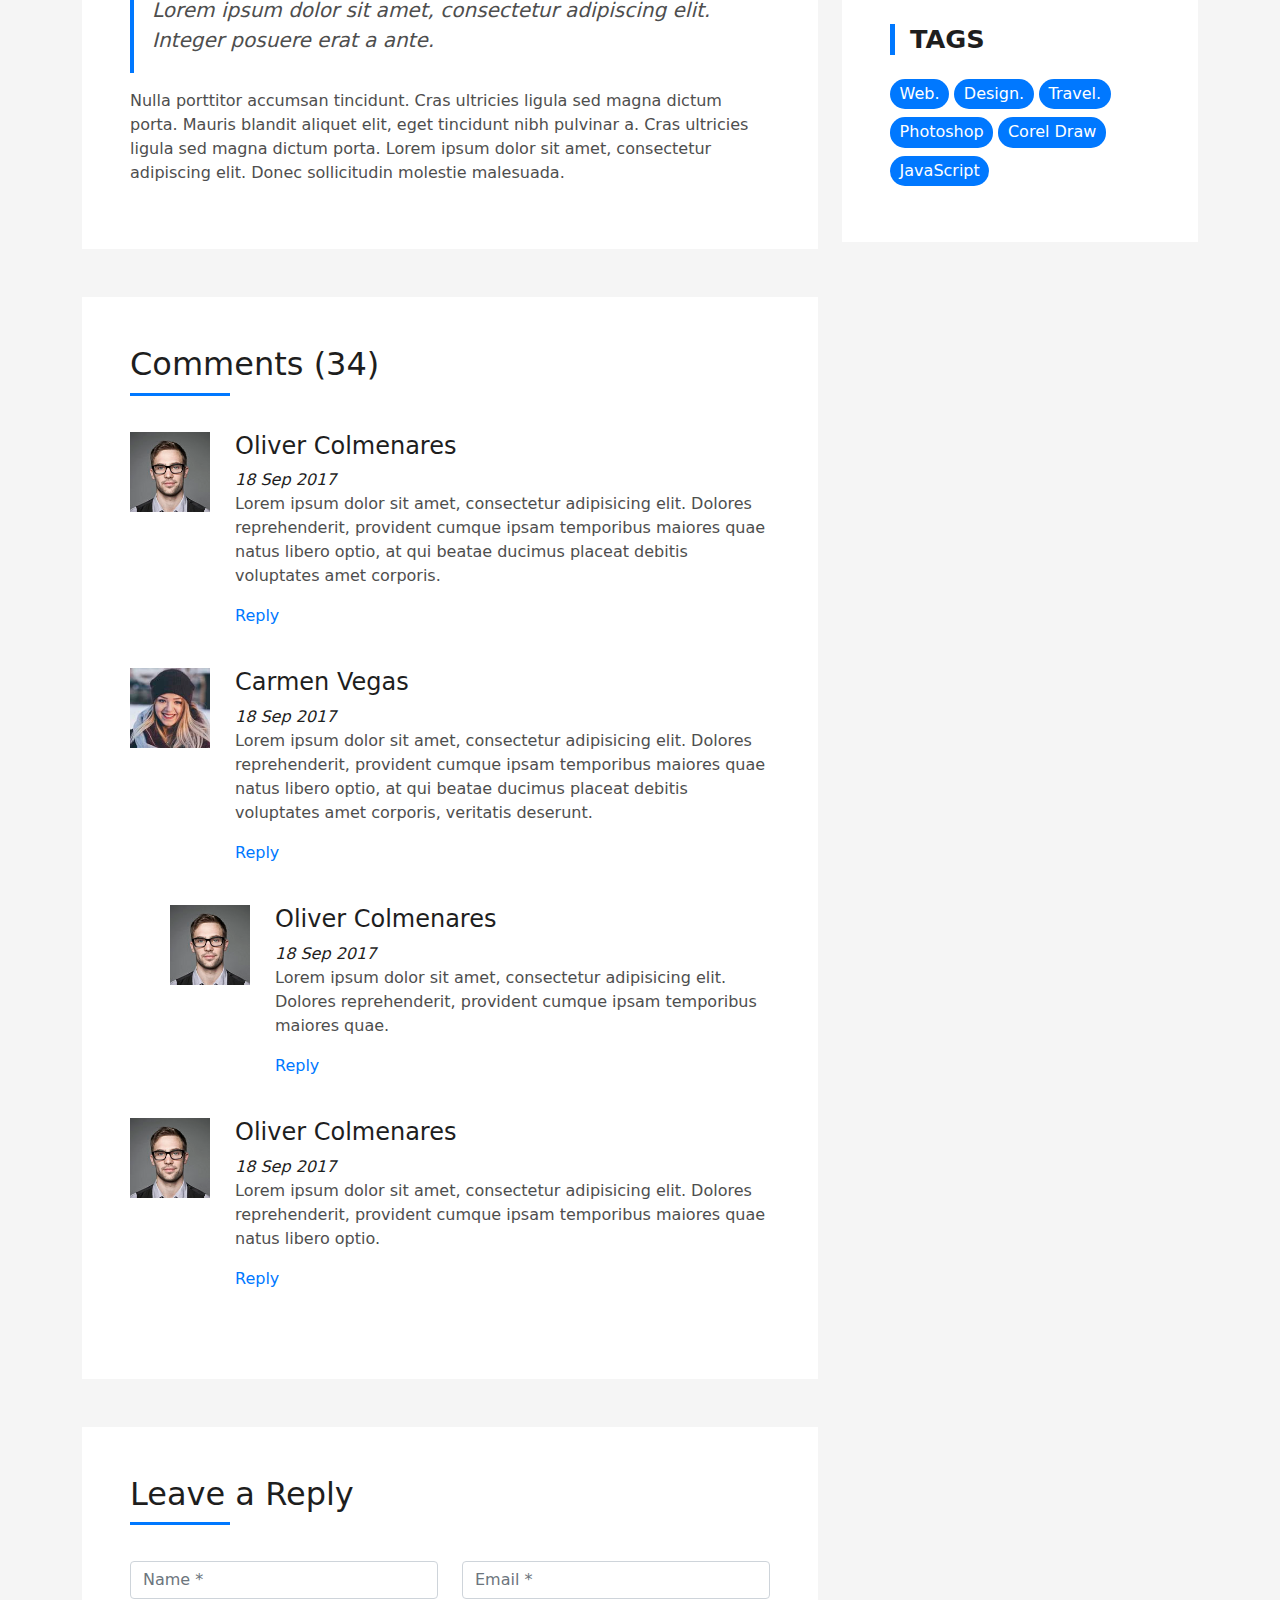
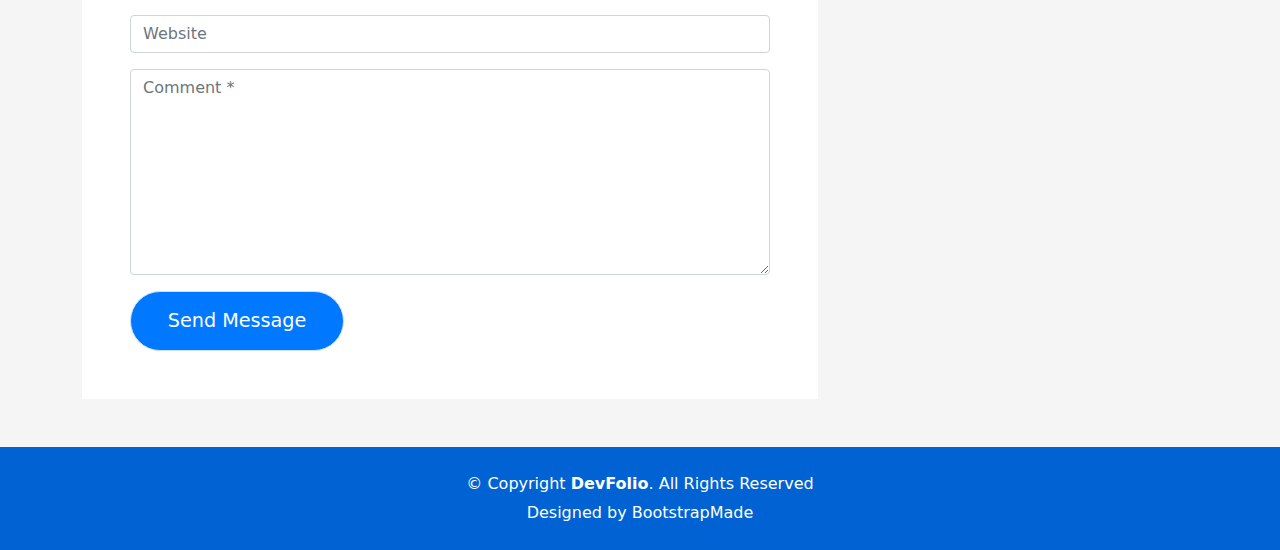
<file: blog-single.html>
<!DOCTYPE html>
<html lang="en">

<head>
  <meta charset="utf-8">
  <meta content="width=device-width, initial-scale=1.0" name="viewport">

  <title>Aniki Yusuf - Blog Single</title>
  <meta content="" name="description">
  <meta content="" name="keywords">

  <!-- Favicons -->
  <link href="assets/img/favicon.png" rel="icon">
  <link href="assets/img/apple-touch-icon.png" rel="apple-touch-icon">

  <!-- Vendor CSS Files -->
  <link href="assets/vendor/bootstrap/css/bootstrap.min.css" rel="stylesheet">
  <link href="assets/vendor/bootstrap-icons/bootstrap-icons.css" rel="stylesheet">
  <link href="assets/vendor/glightbox/css/glightbox.min.css" rel="stylesheet">
  <link href="assets/vendor/swiper/swiper-bundle.min.css" rel="stylesheet">

  <!-- Template Main CSS File -->
  <link href="assets/css/style.css" rel="stylesheet">

  <!-- =======================================================
  * Template Name: DevFolio - v4.7.1
  * Template URL: https://bootstrapmade.com/devfolio-bootstrap-portfolio-html-template/
  * Author: BootstrapMade.com
  * License: https://bootstrapmade.com/license/
  ======================================================== -->
</head>

<body>

  <!-- ======= Header ======= -->
  <header id="header" class="fixed-top">
    <div class="container d-flex align-items-center justify-content-between">

      <h1 class="logo"><a href="index.html">DevFolio</a></h1>
      <!-- Uncomment below if you prefer to use an image logo -->
      <!-- <a href="index.html" class="logo"><img src="assets/img/logo.png" alt="" class="img-fluid"></a>-->

      <nav id="navbar" class="navbar">
        <ul>
          <li><a class="nav-link scrollto " href="#hero">Home</a></li>
          <li><a class="nav-link scrollto" href="#about">About</a></li>
          <li><a class="nav-link scrollto" href="#services">Services</a></li>
          <li><a class="nav-link scrollto " href="#work">Work</a></li>
          <li><a class="nav-link scrollto " href="#blog">Blog</a></li>
          <li class="dropdown"><a href="#"><span>Drop Down</span> <i class="bi bi-chevron-down"></i></a>
            <ul>
              <li><a href="#">Drop Down 1</a></li>
              <li class="dropdown"><a href="#"><span>Deep Drop Down</span> <i class="bi bi-chevron-right"></i></a>
                <ul>
                  <li><a href="#">Deep Drop Down 1</a></li>
                  <li><a href="#">Deep Drop Down 2</a></li>
                  <li><a href="#">Deep Drop Down 3</a></li>
                  <li><a href="#">Deep Drop Down 4</a></li>
                  <li><a href="#">Deep Drop Down 5</a></li>
                </ul>
              </li>
              <li><a href="#">Drop Down 2</a></li>
              <li><a href="#">Drop Down 3</a></li>
              <li><a href="#">Drop Down 4</a></li>
            </ul>
          </li>
          <li><a class="nav-link scrollto" href="#contact">Contact</a></li>
        </ul>
        <i class="bi bi-list mobile-nav-toggle"></i>
      </nav><!-- .navbar -->

    </div>
  </header><!-- End Header -->

  <div class="hero hero-single route bg-image" style="background-image: url(assets/img/overlay-bg.jpg)">
    <div class="overlay-mf"></div>
    <div class="hero-content display-table">
      <div class="table-cell">
        <div class="container">
          <h2 class="hero-title mb-4">Blog Details</h2>
          <ol class="breadcrumb d-flex justify-content-center">
            <li class="breadcrumb-item">
              <a href="#">Home</a>
            </li>
            <li class="breadcrumb-item">
              <a href="#">Library</a>
            </li>
            <li class="breadcrumb-item active">Data</li>
          </ol>
        </div>
      </div>
    </div>
  </div>

  <main id="main">

    <!-- ======= Blog Single Section ======= -->
    <section class="blog-wrapper sect-pt4" id="blog">
      <div class="container">
        <div class="row">
          <div class="col-md-8">
            <div class="post-box">
              <div class="post-thumb">
                <img src="assets/img/post-1.jpg" class="img-fluid" alt="">
              </div>
              <div class="post-meta">
                <h1 class="article-title">Lorem ipsum dolor sit amet consec tetur adipisicing</h1>
                <ul>
                  <li>
                    <span class="bi bi-person"></span>
                    <a href="#">Jason London</a>
                  </li>
                  <li>
                    <span class="bi bi-tag"></span>
                    <a href="#">Web Design</a>
                  </li>
                  <li>
                    <span class="bi bi-chat-left-text"></span>
                    <a href="#">14</a>
                  </li>
                </ul>
              </div>
              <div class="article-content">
                <p>
                  Mauris blandit aliquet elit, eget tincidunt nibh pulvinar a. Cras ultricies ligula sed magna dictum
                  porta. Quisque velit
                  nisi, pretium ut lacinia in, elementum id enim. Praesent sapien massa, convallis a pellentesque
                  nec, egestas non nisi. Vestibulum ante ipsum primis in faucibus orci luctus et ultrices posuere
                  cubilia Curae; Donec velit neque, auctor sit amet aliquam vel, ullamcorper sit amet ligula.
                  Nulla quis lorem ut libero malesuada feugiat.
                </p>
                <p>
                  Nulla porttitor accumsan tincidunt. Cras ultricies ligula sed magna dictum porta. Mauris blandit
                  aliquet elit, eget tincidunt
                  nibh pulvinar a. Cras ultricies ligula sed magna dictum porta. Lorem ipsum dolor sit amet,
                  consectetur adipiscing elit. Donec sollicitudin molestie malesuada.
                </p>
                <p>
                  Mauris blandit aliquet elit, eget tincidunt nibh pulvinar a. Lorem ipsum dolor sit amet, consectetur
                  adipiscing elit. Praesent
                  sapien massa, convallis a pellentesque nec, egestas non nisi. Lorem ipsum dolor sit amet,
                  consectetur adipiscing elit. Curabitur arcu erat, accumsan id imperdiet et, porttitor at
                  sem. Donec rutrum congue leo eget malesuada.
                </p>
                <p>
                  Lorem ipsum dolor sit amet, consectetur adipiscing elit. Nulla quis lorem ut libero malesuada feugiat.
                  Curabitur arcu erat,
                  accumsan id imperdiet et, porttitor at sem. Vivamus suscipit tortor eget felis porttitor
                  volutpat. Vivamus suscipit tortor eget felis porttitor volutpat. Quisque velit nisi, pretium
                  ut lacinia in, elementum id enim.
                </p>
                <blockquote class="blockquote">
                  <p class="mb-0">Lorem ipsum dolor sit amet, consectetur adipiscing elit. Integer posuere erat a ante.</p>
                </blockquote>
                <p>
                  Nulla porttitor accumsan tincidunt. Cras ultricies ligula sed magna dictum porta. Mauris blandit
                  aliquet elit, eget tincidunt
                  nibh pulvinar a. Cras ultricies ligula sed magna dictum porta. Lorem ipsum dolor sit amet,
                  consectetur adipiscing elit. Donec sollicitudin molestie malesuada.
                </p>
              </div>
            </div>
            <div class="box-comments">
              <div class="title-box-2">
                <h4 class="title-comments title-left">Comments (34)</h4>
              </div>
              <ul class="list-comments">
                <li>
                  <div class="comment-avatar">
                    <img src="assets/img/testimonial-2.jpg" alt="">
                  </div>
                  <div class="comment-details">
                    <h4 class="comment-author">Oliver Colmenares</h4>
                    <span>18 Sep 2017</span>
                    <p>
                      Lorem ipsum dolor sit amet, consectetur adipisicing elit. Dolores reprehenderit, provident cumque
                      ipsam temporibus maiores
                      quae natus libero optio, at qui beatae ducimus placeat debitis voluptates amet corporis.
                    </p>
                    <a href="3">Reply</a>
                  </div>
                </li>
                <li>
                  <div class="comment-avatar">
                    <img src="assets/img/testimonial-4.jpg" alt="">
                  </div>
                  <div class="comment-details">
                    <h4 class="comment-author">Carmen Vegas</h4>
                    <span>18 Sep 2017</span>
                    <p>
                      Lorem ipsum dolor sit amet, consectetur adipisicing elit. Dolores reprehenderit, provident cumque
                      ipsam temporibus maiores
                      quae natus libero optio, at qui beatae ducimus placeat debitis voluptates amet corporis,
                      veritatis deserunt.
                    </p>
                    <a href="3">Reply</a>
                  </div>
                </li>
                <li class="comment-children">
                  <div class="comment-avatar">
                    <img src="assets/img/testimonial-2.jpg" alt="">
                  </div>
                  <div class="comment-details">
                    <h4 class="comment-author">Oliver Colmenares</h4>
                    <span>18 Sep 2017</span>
                    <p>
                      Lorem ipsum dolor sit amet, consectetur adipisicing elit. Dolores reprehenderit, provident cumque
                      ipsam temporibus maiores
                      quae.
                    </p>
                    <a href="3">Reply</a>
                  </div>
                </li>
                <li>
                  <div class="comment-avatar">
                    <img src="assets/img/testimonial-2.jpg" alt="">
                  </div>
                  <div class="comment-details">
                    <h4 class="comment-author">Oliver Colmenares</h4>
                    <span>18 Sep 2017</span>
                    <p>
                      Lorem ipsum dolor sit amet, consectetur adipisicing elit. Dolores reprehenderit, provident cumque
                      ipsam temporibus maiores
                      quae natus libero optio.
                    </p>
                    <a href="3">Reply</a>
                  </div>
                </li>
              </ul>
            </div>
            <div class="form-comments">
              <div class="title-box-2">
                <h3 class="title-left">
                  Leave a Reply
                </h3>
              </div>
              <form class="form-mf">
                <div class="row">
                  <div class="col-md-6 mb-3">
                    <div class="form-group">
                      <input type="text" class="form-control input-mf" id="inputName" placeholder="Name *" required>
                    </div>
                  </div>
                  <div class="col-md-6 mb-3">
                    <div class="form-group">
                      <input type="email" class="form-control input-mf" id="inputEmail1" placeholder="Email *" required>
                    </div>
                  </div>
                  <div class="col-md-12 mb-3">
                    <div class="form-group">
                      <input type="url" class="form-control input-mf" id="inputUrl" placeholder="Website">
                    </div>
                  </div>
                  <div class="col-md-12 mb-3">
                    <div class="form-group">
                      <textarea id="textMessage" class="form-control input-mf" placeholder="Comment *" name="message" cols="45" rows="8" required></textarea>
                    </div>
                  </div>
                  <div class="col-md-12">
                    <button type="submit" class="button button-a button-big button-rouded">Send Message</button>
                  </div>
                </div>
              </form>
            </div>
          </div>
          <div class="col-md-4">
            <div class="widget-sidebar sidebar-search">
              <h5 class="sidebar-title">Search</h5>
              <div class="sidebar-content">
                <form>
                  <div class="input-group">
                    <input type="text" class="form-control" placeholder="Search for..." aria-label="Search for...">
                    <span class="input-group-btn">
                      <button class="btn btn-secondary btn-search" type="button">
                        <span class="bi bi-search"></span>
                      </button>
                    </span>
                  </div>
                </form>
              </div>
            </div>
            <div class="widget-sidebar">
              <h5 class="sidebar-title">Recent Post</h5>
              <div class="sidebar-content">
                <ul class="list-sidebar">
                  <li>
                    <a href="#">Atque placeat maiores.</a>
                  </li>
                  <li>
                    <a href="#">Lorem ipsum dolor sit amet consectetur</a>
                  </li>
                  <li>
                    <a href="#">Nam quo autem exercitationem.</a>
                  </li>
                  <li>
                    <a href="#">Atque placeat maiores nam quo autem</a>
                  </li>
                  <li>
                    <a href="#">Nam quo autem exercitationem.</a>
                  </li>
                </ul>
              </div>
            </div>
            <div class="widget-sidebar">
              <h5 class="sidebar-title">Archives</h5>
              <div class="sidebar-content">
                <ul class="list-sidebar">
                  <li>
                    <a href="#">September, 2017.</a>
                  </li>
                  <li>
                    <a href="#">April, 2017.</a>
                  </li>
                  <li>
                    <a href="#">Nam quo autem exercitationem.</a>
                  </li>
                  <li>
                    <a href="#">Atque placeat maiores nam quo autem</a>
                  </li>
                  <li>
                    <a href="#">Nam quo autem exercitationem.</a>
                  </li>
                </ul>
              </div>
            </div>
            <div class="widget-sidebar widget-tags">
              <h5 class="sidebar-title">Tags</h5>
              <div class="sidebar-content">
                <ul>
                  <li>
                    <a href="#">Web.</a>
                  </li>
                  <li>
                    <a href="#">Design.</a>
                  </li>
                  <li>
                    <a href="#">Travel.</a>
                  </li>
                  <li>
                    <a href="#">Photoshop</a>
                  </li>
                  <li>
                    <a href="#">Corel Draw</a>
                  </li>
                  <li>
                    <a href="#">JavaScript</a>
                  </li>
                </ul>
              </div>
            </div>
          </div>
        </div>
      </div>
    </section><!-- End Blog Single Section -->

  </main><!-- End #main -->

  <!-- ======= Footer ======= -->
  <footer>
    <div class="container">
      <div class="row">
        <div class="col-sm-12">
          <div class="copyright-box">
            <p class="copyright">&copy; Copyright <strong>DevFolio</strong>. All Rights Reserved</p>
            <div class="credits">
              <!--
              All the links in the footer should remain intact.
              You can delete the links only if you purchased the pro version.
              Licensing information: https://bootstrapmade.com/license/
              Purchase the pro version with working PHP/AJAX contact form: https://bootstrapmade.com/buy/?theme=DevFolio
            -->
              Designed by <a href="https://bootstrapmade.com/">BootstrapMade</a>
            </div>
          </div>
        </div>
      </div>
    </div>
  </footer><!-- End  Footer -->

  <div id="preloader"></div>
  <a href="#" class="back-to-top d-flex align-items-center justify-content-center"><i class="bi bi-arrow-up-short"></i></a>

  <!-- Vendor JS Files -->
  <script src="assets/vendor/purecounter/purecounter.js"></script>
  <script src="assets/vendor/bootstrap/js/bootstrap.bundle.min.js"></script>
  <script src="assets/vendor/glightbox/js/glightbox.min.js"></script>
  <script src="assets/vendor/swiper/swiper-bundle.min.js"></script>
  <script src="assets/vendor/typed.js/typed.min.js"></script>
  <script src="assets/vendor/php-email-form/validate.js"></script>

  <!-- Template Main JS File -->
  <script src="assets/js/main.js"></script>

</body>

</html>
</file>
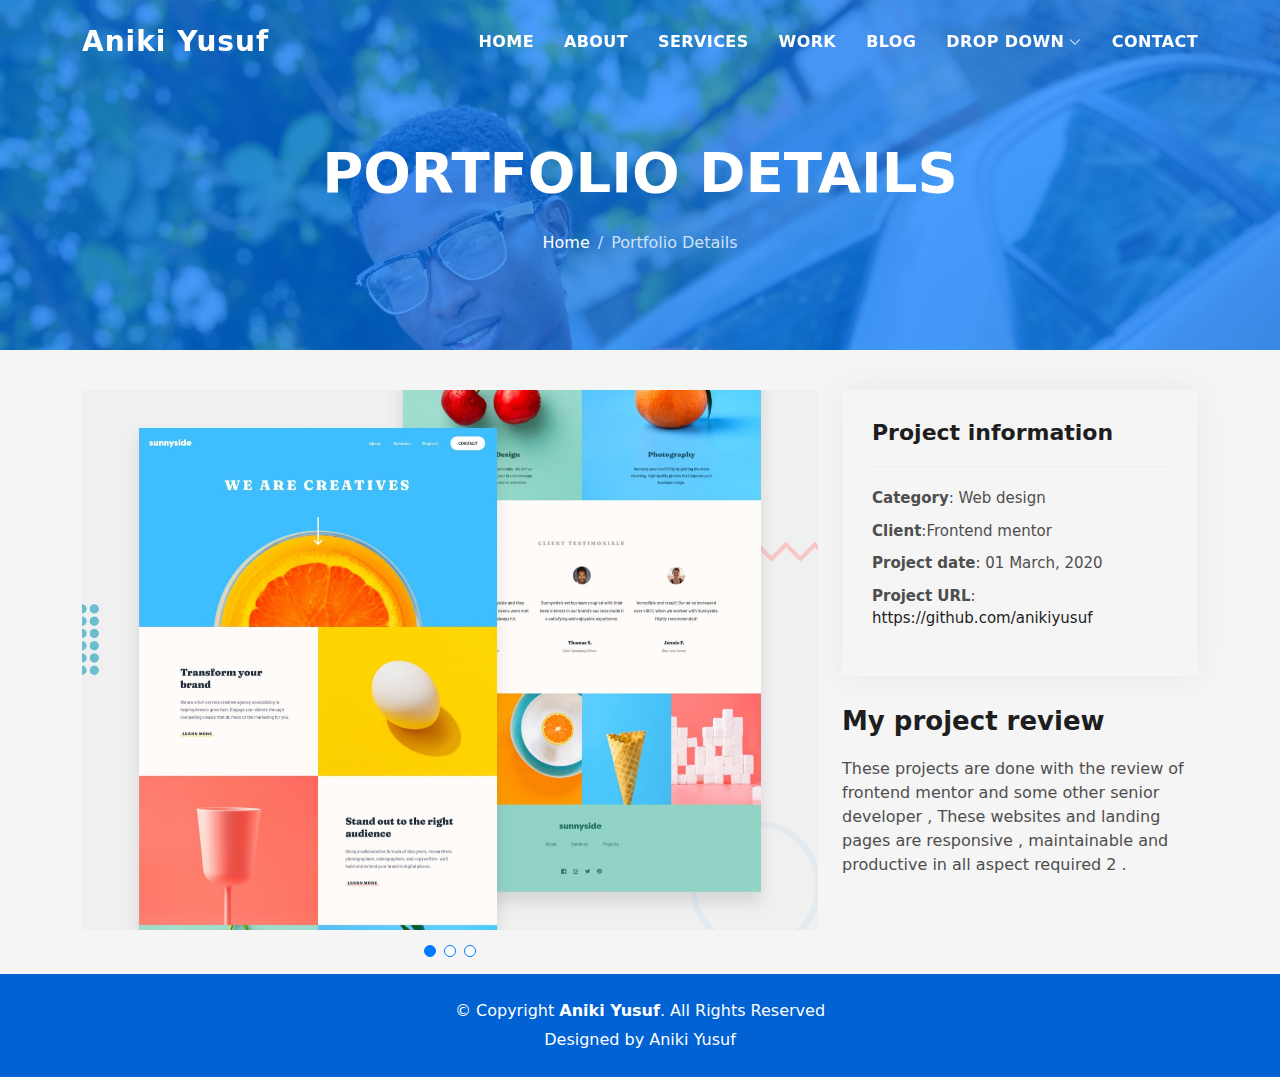
<file: portfolio-details.html>
<!DOCTYPE html>
<html lang="en">

<head>
  <meta charset="utf-8">
  <meta content="width=device-width, initial-scale=1.0" name="viewport">

  <title>Aniki Yusuf - Portfolio Details</title>
  <meta content="" name="description">
  <meta content="" name="keywords">

  <!-- Favicons -->
  <link href="assets/img/favicon.png" rel="icon">
  <link href="assets/img/apple-touch-icon.png" rel="apple-touch-icon">

  <!-- Vendor CSS Files -->
  <link href="assets/vendor/bootstrap/css/bootstrap.min.css" rel="stylesheet">
  <link href="assets/vendor/bootstrap-icons/bootstrap-icons.css" rel="stylesheet">
  <link href="assets/vendor/glightbox/css/glightbox.min.css" rel="stylesheet">
  <link href="assets/vendor/swiper/swiper-bundle.min.css" rel="stylesheet">

  <!-- Template Main CSS File -->
  <link href="assets/css/style.css" rel="stylesheet">

  <!-- =======================================================
  * Template Name: DevFolio - v4.7.1
  * Template URL: https://bootstrapmade.com/devfolio-bootstrap-portfolio-html-template/
  * Author: BootstrapMade.com
  * License: https://bootstrapmade.com/license/
  ======================================================== -->
</head>

<body>

  <!-- ======= Header ======= -->
  <header id="header" class="fixed-top">
    <div class="container d-flex align-items-center justify-content-between">

      <h1 class="logo"><a href="index.html">Aniki Yusuf</a></h1>
      <!-- Uncomment below if you prefer to use an image logo -->
      <!-- <a href="index.html" class="logo"><img src="assets/img/logo.png" alt="" class="img-fluid"></a>-->

      <nav id="navbar" class="navbar">
        <ul>
          <li><a class="nav-link scrollto " href="#hero">Home</a></li>
          <li><a class="nav-link scrollto" href="#about">About</a></li>
          <li><a class="nav-link scrollto" href="#services">Services</a></li>
          <li><a class="nav-link scrollto " href="#work">Work</a></li>
          <li><a class="nav-link scrollto " href="#blog">Blog</a></li>
          <li class="dropdown"><a href="#"><span>Drop Down</span> <i class="bi bi-chevron-down"></i></a>
            <ul>
              <li><a href="#">Drop Down 1</a></li>
              <li class="dropdown"><a href="#"><span>Deep Drop Down</span> <i class="bi bi-chevron-right"></i></a>
                <ul>
                  <li><a href="#">Deep Drop Down 1</a></li>
                  <li><a href="#">Deep Drop Down 2</a></li>
                  <li><a href="#">Deep Drop Down 3</a></li>
                  <li><a href="#">Deep Drop Down 4</a></li>
                  <li><a href="#">Deep Drop Down 5</a></li>
                </ul>
              </li>
              <li><a href="#">Drop Down 2</a></li>
              <li><a href="#">Drop Down 3</a></li>
              <li><a href="#">Drop Down 4</a></li>
            </ul>
          </li>
          <li><a class="nav-link scrollto" href="#contact">Contact</a></li>
        </ul>
        <i class="bi bi-list mobile-nav-toggle"></i>
      </nav><!-- .navbar -->

    </div>
  </header><!-- End Header -->

  <div class="hero hero-single route bg-image" style="background-image: url(IMG_1683.JPG)">
    <div class="overlay-mf"></div>
    <div class="hero-content display-table">
      <div class="table-cell">
        <div class="container">
          <h2 class="hero-title mb-4">Portfolio Details</h2>
          <ol class="breadcrumb d-flex justify-content-center">
            <li class="breadcrumb-item">
              <a href="#">Home</a>
            </li>
            <li class="breadcrumb-item active">Portfolio Details</li>
          </ol>
        </div>
      </div>
    </div>
  </div>

  <main id="main">

    <!-- ======= Portfolio Details Section ======= -->
    <section id="portfolio-details" class="portfolio-details">
      <div class="container">

        <div class="row gy-4">

          <div class="col-lg-8">
            <div class="portfolio-details-slider swiper">
              <div class="swiper-wrapper align-items-center">

                <div class="swiper-slide">
                  <img src="sunnyside.jpg" alt="">
                </div>

                <div class="swiper-slide">
                  <img src="huddle.jpg" alt="">
                </div>

                <div class="swiper-slide">
                  <img src="desktop-preview.jpg" alt="">
                </div>

              </div>
              <div class="swiper-pagination"></div>
            </div>
          </div>

          <div class="col-lg-4">
            <div class="portfolio-info">
              <h3>Project information</h3>
              <ul>
                <li><strong>Category</strong>: Web design</li>
                <li><strong>Client</strong>:Frontend mentor</li>
                <li><strong>Project date</strong>: 01 March, 2020</li>
                <li><strong>Project URL</strong>: <a href="https://github.com/anikiyusuf">https://github.com/anikiyusuf</a></li>
              </ul>
            </div>
            <div class="portfolio-description">
              <h2>My project review</h2>
              <p>
                These projects are done with the review of frontend mentor and some other senior developer , These websites and landing pages are responsive , maintainable and productive in all aspect required 2  .
              </p>
            </div>
          </div>

        </div>

      </div>
    </section><!-- End Portfolio Details Section -->

  </main><!-- End #main -->

  <!-- ======= Footer ======= -->
  <footer>
    <div class="container">
      <div class="row">
        <div class="col-sm-12">
          <div class="copyright-box">
            <p class="copyright">&copy; Copyright <strong>Aniki Yusuf</strong>. All Rights Reserved</p>
            <div class="credits">Designed by <a href="https://anikiyusuf130@gmail.com/">Aniki Yusuf</a>
            </div>
          </div>
        </div>
      </div>
    </div>
  </footer><!-- End  Footer -->

  <div id="preloader"></div>
  <a href="#" class="back-to-top d-flex align-items-center justify-content-center"><i class="bi bi-arrow-up-short"></i></a>

  <!-- Vendor JS Files -->
  <script src="assets/vendor/purecounter/purecounter.js"></script>
  <script src="assets/vendor/bootstrap/js/bootstrap.bundle.min.js"></script>
  <script src="assets/vendor/glightbox/js/glightbox.min.js"></script>
  <script src="assets/vendor/swiper/swiper-bundle.min.js"></script>
  <script src="assets/vendor/typed.js/typed.min.js"></script>
  <script src="assets/vendor/php-email-form/validate.js"></script>

  <!-- Template Main JS File -->
  <script src="assets/js/main.js"></script>

</body>

</html>
</file>
<file: assets/css/style.css>
/**
* Template Name: DevFolio - v4.7.1
* Template URL: https://bootstrapmade.com/devfolio-bootstrap-portfolio-html-template/
* Author: BootstrapMade.com
* License: https://bootstrapmade.com/license/
*/

/*--------------------------------------------------------------
# General
--------------------------------------------------------------*/
body {
  background-color: #f5f5f5;
  color: #4e4e4e;
}

h1,
h2,
h3,
h4,
h5,
h6 {
  color: #1e1e1e;
}

a {
  color: #1e1e1e;
  text-decoration: none;
  transition: all 0.5s ease-in-out;
}
a:hover {
  color: #0078ff;
  text-decoration: none;
  transition: all 0.5s ease-in-out;
}

.p-r {
  position: relative;
}

.color-a {
  text-decoration: none;
  color: #0078ff;
}

.color-d {
  color: #f5f5f5;
}

.color-text-a {
  text-decoration: none;
  color: #4e4e4e;
}

.box-shadow, .card-blog, .work-box, .service-box, .paralax-mf {
  box-shadow: 0 13px 8px -10px rgba(0, 0, 0, 0.1);
}

.box-shadow-a, .button:hover {
  text-decoration: none;
  box-shadow: 0 0 0 4px #cde1f8;
}

.display-5 {
  font-size: 2.5rem;
  font-weight: 300;
  line-height: 1.1;
}

.display-6 {
  font-size: 2rem;
  font-weight: 300;
  line-height: 1.1;
}

.avatar {
  width: 32px;
  height: 32px;
  margin-right: 4px;
  overflow: hidden;
}

.bg-image {
  background-repeat: no-repeat;
  background-attachment: fixed;
  background-size: cover;
  background-position: center center;
}
@media (max-width: 1024px) {
  .bg-image {
    background-attachment: scroll;
  }
}

.overlay-mf {
  background-color: #0078ff;
}

.overlay-mf {
  position: absolute;
  top: 0;
  left: 0px;
  padding: 0;
  height: 100%;
  width: 100%;
  opacity: 0.7;
}

.paralax-mf {
  position: relative;
  padding: 8rem 0;
}

.display-table {
  width: 100%;
  height: 100%;
  display: table;
}

.table-cell {
  display: table-cell;
  vertical-align: middle;
}

/*--/ Sections /--*/
.sect-4 {
  padding: 4rem 0;
}

.sect-pt4 {
  padding-top: 4rem;
}

.sect-mt4 {
  margin-top: 4rem;
}

/*--/ Title s /--*/
.title-s {
  font-weight: 600;
  color: #1e1e1e;
  font-size: 1.1rem;
}

/*--/ Title A /--*/
.title-box {
  margin-bottom: 4rem;
}

.title-a {
  text-decoration: none;
  font-size: 3rem;
  font-weight: bold;
  text-transform: uppercase;
}

.subtitle-a {
  text-decoration: none;
  color: #4e4e4e;
}

.line-mf {
  width: 40px;
  height: 5px;
  background-color: #0078ff;
  margin: 0 auto;
}

/*--/ Title Left /--*/
.title-box-2 {
  margin-bottom: 3rem;
}

.title-left {
  font-size: 2rem;
  position: relative;
}
.title-left:before {
  content: "";
  position: absolute;
  height: 3px;
  background-color: #0078ff;
  width: 100px;
  bottom: -12px;
}

/*------/ Box /------*/
.box-pl2 {
  padding-left: 2rem;
}

.box-shadow-full {
  padding: 3rem 1.25rem;
  position: relative;
  background-color: #fff;
  margin-bottom: 3rem;
  z-index: 2;
  box-shadow: 0 1px 1px 0 rgba(0, 0, 0, 0.06), 0 2px 5px 0 rgba(0, 0, 0, 0.2);
}
@media (min-width: 768px) {
  .box-shadow-full {
    padding: 3rem;
  }
}

/*------/ Socials /------*/
.socials {
  padding: 1.5rem 0;
}
.socials ul li {
  display: inline-block;
}
.socials .ico-circle {
  height: 40px;
  width: 40px;
  font-size: 1.2rem;
  border-radius: 50%;
  line-height: 1.6;
  margin: 0 15px 0 0;
  box-shadow: 0 0 0 3px #0078ff;
  transition: all 500ms ease;
}
.socials .ico-circle:hover {
  background-color: #0078ff;
  color: #fff;
  box-shadow: 0 0 0 3px #cde1f8;
  transition: all 500ms ease;
}

/*------/ Ul resect /------*/
.ul-resect, .widget-tags ul, .widget-sidebar .list-sidebar, .box-comments .list-comments, .blog-wrapper .post-meta ul, .list-ico, .socials ul {
  list-style: none;
  padding-left: 0;
  margin-bottom: 0;
}

.list-ico {
  line-height: 2;
}
.list-ico span {
  color: #0078ff;
  margin-right: 10px;
}

/*------/ Ico Circle /------*/
.ico-circle {
  height: 100px;
  width: 100px;
  font-size: 2rem;
  border-radius: 50%;
  line-height: 1.55;
  margin: 0 auto;
  text-align: center;
  box-shadow: 0 0 0 10px #0078ff;
  display: block;
}

/*------/ Owl Carousel /------*/
.owl-theme .owl-dots {
  text-align: center;
  margin-top: 18px;
}
.owl-theme .owl-dots .owl-dot {
  display: inline-block;
}
.owl-theme .owl-dots .owl-dot span {
  width: 18px;
  height: 7px;
  margin: 5px 5px;
  background: #cde1f8;
  border: 0px solid #cde1f8;
  display: block;
  transition: all 0.6s ease-in-out;
  cursor: pointer;
}
.owl-theme .owl-dots .owl-dot:hover span {
  background-color: #cde1f8;
}
.owl-theme .owl-dots .owl-dot.active span {
  background-color: #1B1B1B;
  width: 25px;
}

/*--/ Scrolltop s /--*/
.scrolltop-mf {
  position: relative;
  display: none;
}
.scrolltop-mf span {
  z-index: 999;
  position: fixed;
  width: 42px;
  height: 42px;
  background-color: #0078ff;
  opacity: 0.7;
  font-size: 1.6rem;
  line-height: 1.5;
  text-align: center;
  color: #fff;
  top: auto;
  left: auto;
  right: 30px;
  bottom: 50px;
  cursor: pointer;
  border-radius: 50%;
}

/*--------------------------------------------------------------
# Back to top button
--------------------------------------------------------------*/
.back-to-top {
  position: fixed;
  visibility: hidden;
  opacity: 0;
  right: 15px;
  bottom: 15px;
  z-index: 996;
  background: #0078ff;
  width: 40px;
  height: 40px;
  border-radius: 50px;
  transition: all 0.4s;
}
.back-to-top i {
  font-size: 28px;
  color: #fff;
  line-height: 0;
}
.back-to-top:hover {
  background: #298eff;
  color: #fff;
}
.back-to-top.active {
  visibility: visible;
  opacity: 1;
}

/*------/ Prelaoder /------*/
#preloader {
  position: fixed;
  top: 0;
  left: 0;
  right: 0;
  bottom: 0;
  z-index: 9999;
  overflow: hidden;
  background: #fff;
}

#preloader:before {
  content: "";
  position: fixed;
  top: calc(50% - 30px);
  left: calc(50% - 30px);
  border: 6px solid #f2f2f2;
  border-top: 6px solid #0078ff;
  border-radius: 50%;
  width: 60px;
  height: 60px;
  -webkit-animation: animate-preloader 1s linear infinite;
  animation: animate-preloader 1s linear infinite;
}

@-webkit-keyframes animate-preloader {
  0% {
    transform: rotate(0deg);
  }
  100% {
    transform: rotate(360deg);
  }
}

@keyframes animate-preloader {
  0% {
    transform: rotate(0deg);
  }
  100% {
    transform: rotate(360deg);
  }
}
/*------/ Button /------*/
.button {
  display: inline-block;
  padding: 0.3rem 0.6rem;
  text-align: center;
  vertical-align: middle;
  -webkit-user-select: none;
  -moz-user-select: none;
  user-select: none;
  font-size: 1rem;
  border-radius: 0.3rem;
  border: 1px solid transparent;
  transition: all 500ms ease;
  cursor: pointer;
}
.button:focus {
  outline: 0;
}
.button:hover {
  background-color: #0062d3;
  color: #fff;
  transition: all 500ms ease;
}

.button-a {
  text-decoration: none;
  background-color: #0078ff;
  color: #fff;
  border-color: #cde1f8;
}

.button-big {
  padding: 0.9rem 2.3rem;
  font-size: 1.2rem;
}

.button-rouded {
  border-radius: 5rem;
}

.btn-lg {
  padding: 0.5rem 1rem;
  font-size: 1.25rem;
  line-height: 1.5;
  border-radius: 0.3rem;
}

/*--------------------------------------------------------------
# Header
--------------------------------------------------------------*/
#header {
  transition: all 0.5s;
  z-index: 997;
  padding: 20px 0;
}
#header .logo {
  font-size: 28px;
  margin: 0;
  padding: 0;
  font-weight: 600;
  letter-spacing: 1px;
}
#header .logo a {
  color: #fff;
}
#header .logo img {
  max-height: 40px;
}
#header.header-scrolled {
  background: rgba(0, 0, 0, 0.9);
  padding: 12px 0;
}

/*--------------------------------------------------------------
# Navigation Menu
--------------------------------------------------------------*/
/**
* Desktop Navigation 
*/
.navbar {
  padding: 0;
}
.navbar ul {
  margin: 0;
  padding: 0;
  display: flex;
  list-style: none;
  align-items: center;
}
.navbar li {
  position: relative;
}
.navbar > ul > li {
  white-space: nowrap;
  padding: 10px 0 10px 30px;
}
.navbar a, .navbar a:focus {
  display: flex;
  align-items: center;
  justify-content: space-between;
  color: #fff;
  font-size: 16px;
  font-weight: 600;
  padding: 0;
  white-space: nowrap;
  transition: 0.3s;
  letter-spacing: 0.4px;
  position: relative;
  text-transform: uppercase;
}
.navbar a i, .navbar a:focus i {
  font-size: 12px;
  line-height: 0;
  margin-left: 5px;
}
.navbar > ul > li > a:before {
  content: "";
  position: absolute;
  width: 100%;
  height: 2px;
  bottom: -6px;
  left: 0;
  width: 0;
  background-color: #fff;
  visibility: hidden;
  transition: all 0.3s ease-in-out 0s;
}
.navbar a:hover:before, .navbar li:hover > a:before, .navbar .active:before {
  visibility: visible;
  width: 80%;
}
.navbar a:hover, .navbar .active, .navbar .active:focus, .navbar li:hover > a {
  color: #fff;
}
.navbar .dropdown ul {
  display: block;
  position: absolute;
  left: 30px;
  top: calc(100% + 30px);
  margin: 0;
  padding: 10px 0;
  z-index: 99;
  opacity: 0;
  visibility: hidden;
  background: #fff;
  box-shadow: 0px 0px 30px rgba(127, 137, 161, 0.25);
  transition: 0.3s;
}
.navbar .dropdown ul li {
  min-width: 200px;
}
.navbar .dropdown ul a {
  padding: 10px 20px;
  font-size: 14px;
  text-transform: none;
  color: #4e4e4e;
}
.navbar .dropdown ul a i {
  font-size: 12px;
}
.navbar .dropdown ul a:hover, .navbar .dropdown ul .active:hover, .navbar .dropdown ul li:hover > a {
  color: #0078ff;
}
.navbar .dropdown:hover > ul {
  opacity: 1;
  top: 100%;
  visibility: visible;
}
.navbar .dropdown .dropdown ul {
  top: 0;
  left: calc(100% - 30px);
  visibility: hidden;
}
.navbar .dropdown .dropdown:hover > ul {
  opacity: 1;
  top: 0;
  left: 100%;
  visibility: visible;
}
@media (max-width: 1366px) {
  .navbar .dropdown .dropdown ul {
    left: -90%;
  }
  .navbar .dropdown .dropdown:hover > ul {
    left: -100%;
  }
}

/**
* Mobile Navigation 
*/
.mobile-nav-toggle {
  color: #fff;
  font-size: 28px;
  cursor: pointer;
  display: none;
  line-height: 0;
  transition: 0.5s;
}

@media (max-width: 991px) {
  .mobile-nav-toggle {
    display: block;
  }

  .navbar ul {
    display: none;
  }
}
.navbar-mobile {
  position: fixed;
  overflow: hidden;
  top: 0;
  right: 0;
  left: 0;
  bottom: 0;
  background: rgba(78, 78, 78, 0.9);
  transition: 0.3s;
  z-index: 999;
}
.navbar-mobile .mobile-nav-toggle {
  position: absolute;
  top: 15px;
  right: 15px;
}
.navbar-mobile ul {
  display: block;
  position: absolute;
  top: 55px;
  right: 15px;
  bottom: 15px;
  left: 15px;
  padding: 10px 0;
  background-color: #fff;
  overflow-y: auto;
  transition: 0.3s;
}
.navbar-mobile > ul > li {
  padding: 0;
}
.navbar-mobile a:hover:before, .navbar-mobile li:hover > a:before, .navbar-mobile .active:before {
  visibility: hidden;
}
.navbar-mobile a, .navbar-mobile a:focus {
  padding: 10px 20px;
  font-size: 15px;
  color: #4e4e4e;
}
.navbar-mobile a:hover, .navbar-mobile .active, .navbar-mobile li:hover > a {
  color: #0078ff;
}
.navbar-mobile .getstarted, .navbar-mobile .getstarted:focus {
  margin: 15px;
}
.navbar-mobile .dropdown ul {
  position: static;
  display: none;
  margin: 10px 20px;
  padding: 10px 0;
  z-index: 99;
  opacity: 1;
  visibility: visible;
  background: #fff;
  box-shadow: 0px 0px 30px rgba(127, 137, 161, 0.25);
}
.navbar-mobile .dropdown ul li {
  min-width: 200px;
}
.navbar-mobile .dropdown ul a {
  padding: 10px 20px;
}
.navbar-mobile .dropdown ul a i {
  font-size: 12px;
}
.navbar-mobile .dropdown ul a:hover, .navbar-mobile .dropdown ul .active:hover, .navbar-mobile .dropdown ul li:hover > a {
  color: #0078ff;
}
.navbar-mobile .dropdown > .dropdown-active {
  display: block;
}

/*--------------------------------------------------------------
# Hero Section
--------------------------------------------------------------*/
.hero {
  height: 100vh;
  position: relative;
  color: #fff;
}
.hero .hero-content {
  text-align: center;
  position: absolute;
}
.hero .overlay-itro {
  background-color: rgba(0, 0, 0, 0.6);
  position: absolute;
  top: 0;
  left: 0px;
  padding: 0;
  height: 100%;
  width: 100%;
  opacity: 0.9;
}
.hero .hero-title {
  color: #fff;
  font-weight: 600;
  font-size: 3rem;
}
@media (min-width: 768px) {
  .hero .hero-title {
    font-size: 4.5rem;
  }
}
.hero .hero-subtitle {
  font-size: 1.5rem;
  font-weight: 600;
}
@media (min-width: 768px) {
  .hero .hero-subtitle {
    font-size: 2.5rem;
  }
}
.hero .text-slider-items {
  display: none;
}

.hero-single {
  height: 350px;
}
.hero-single .hero-content {
  margin-top: 30px;
}
.hero-single .hero-title {
  text-transform: uppercase;
  font-size: 3rem;
}
@media (min-width: 768px) {
  .hero-single .hero-title {
    font-size: 3.5rem;
  }
}
.hero-single .breadcrumb {
  background-color: transparent;
  color: #0078ff;
}
.hero-single .breadcrumb .breadcrumb-item:before {
  color: #cde1f8;
}
.hero-single .breadcrumb .breadcrumb-item.active {
  color: #cde1f8;
}
.hero-single .breadcrumb a {
  color: #fff;
}

/*--------------------------------------------------------------
# About
--------------------------------------------------------------*/
.about-mf .box-shadow-full {
  padding-top: 4rem;
  padding-bottom: 4rem;
}
.about-mf .about-img {
  margin-bottom: 2rem;
}
.about-mf .about-img img {
  margin-left: 10px;
}
@media (min-width: 767px) {
  .about-mf .box-pl2 {
    margin-top: 3rem;
    padding-left: 0rem;
  }
}

.skill-mf span {
  color: #4e4e4e;
}
.skill-mf .progress {
  background-color: #cde1f8;
  margin: 0.5rem 0 1.2rem 0;
  border-radius: 0;
  height: 0.7rem;
}
.skill-mf .progress .progress-bar {
  height: 0.7rem;
  background-color: #0078ff;
}

/*--------------------------------------------------------------
# Services
--------------------------------------------------------------*/
.service-box {
  background-color: #fff;
  padding: 2.5rem 1.3rem;
  border-radius: 1rem;
  margin-bottom: 3rem;
  text-align: center;
}
.service-box:hover .ico-circle {
  transition: all 500ms ease;
  color: #fff;
  background-color: #0078ff;
  box-shadow: 0 0 0 10px #cde1f8;
}
.service-box .service-ico {
  margin-bottom: 1rem;
  color: #1e1e1e;
}
.service-box .ico-circle {
  transition: all 500ms ease;
  display: inline-flex;
  align-items: center;
  justify-content: center;
}
.service-box .ico-circle i {
  line-height: 0;
  font-size: 40px;
}
.service-box .s-title {
  font-size: 1.4rem;
  text-transform: uppercase;
  text-align: center;
  padding: 0.4rem 0;
}
.service-box .s-description {
  color: #4e4e4e;
}

/*--------------------------------------------------------------
# Counter
--------------------------------------------------------------*/
.counter-box {
  color: #fff;
  text-align: center;
}
@media (min-width: 577px) {
  .counter-box {
    margin-bottom: 1.8rem;
  }
}

.counter-ico {
  margin-bottom: 1rem;
}
.counter-ico .ico-circle {
  height: 60px;
  width: 60px;
  line-height: 1.5;
  box-shadow: 0 0 0 10px #cde1f8;
}

.counter-num .counter {
  font-size: 2rem;
  margin-bottom: 0;
}

/*--------------------------------------------------------------
# Portfolio
--------------------------------------------------------------*/
.work-box {
  margin-bottom: 3rem;
  -webkit-backface-visibility: hidden;
  backface-visibility: hidden;
  background-color: #fff;
}
.work-box:hover img {
  transform: scale(1.3);
}

.work-img {
  display: block;
  overflow: hidden;
}
.work-img img {
  transition: all 1s;
}

.work-content {
  padding: 2rem 3% 1rem 4%;
}
.work-content .w-more {
  color: #4e4e4e;
  font-size: 0.8rem;
}
.work-content .w-more .w-ctegory {
  color: #0078ff;
}
.work-content .w-like {
  font-size: 2.5rem;
  color: #0078ff;
  float: right;
}
.work-content .w-like a {
  color: #0078ff;
}
.work-content .w-like .num-like {
  font-size: 0.7rem;
}

.w-title {
  font-size: 1.2rem;
}

/*--------------------------------------------------------------
# Portfolio Details
--------------------------------------------------------------*/
.portfolio-details {
  padding-top: 40px;
}
.portfolio-details .portfolio-details-slider img {
  width: 100%;
}
.portfolio-details .portfolio-details-slider .swiper-pagination {
  margin-top: 20px;
  position: relative;
}
.portfolio-details .portfolio-details-slider .swiper-pagination .swiper-pagination-bullet {
  width: 12px;
  height: 12px;
  background-color: #fff;
  opacity: 1;
  border: 1px solid #0078ff;
}
.portfolio-details .portfolio-details-slider .swiper-pagination .swiper-pagination-bullet-active {
  background-color: #0078ff;
}
.portfolio-details .portfolio-info {
  padding: 30px;
  box-shadow: 0px 0 30px rgba(78, 78, 78, 0.08);
}
.portfolio-details .portfolio-info h3 {
  font-size: 22px;
  font-weight: 700;
  margin-bottom: 20px;
  padding-bottom: 20px;
  border-bottom: 1px solid #eee;
}
.portfolio-details .portfolio-info ul {
  list-style: none;
  padding: 0;
  font-size: 15px;
}
.portfolio-details .portfolio-info ul li + li {
  margin-top: 10px;
}
.portfolio-details .portfolio-description {
  padding-top: 30px;
}
.portfolio-details .portfolio-description h2 {
  font-size: 26px;
  font-weight: 700;
  margin-bottom: 20px;
}
.portfolio-details .portfolio-description p {
  padding: 0;
}

/*--------------------------------------------------------------
# Testimonials
--------------------------------------------------------------*/
.testimonial-box {
  color: #fff;
  text-align: center;
}
.testimonial-box .author-test {
  margin-top: 1rem;
}
.testimonial-box .author-test img {
  margin: 0 auto;
}
.testimonial-box .author {
  color: #fff;
  text-transform: uppercase;
  font-weight: 600;
  margin: 1rem 0;
  display: block;
  font-size: 1.4rem;
}
.testimonial-box .comit {
  font-size: 2rem;
  color: #0078ff;
  background-color: #fff;
  width: 52px;
  height: 52px;
  display: block;
  margin: 0 auto;
  border-radius: 50%;
  line-height: 1.6;
}
@media (min-width: 768px) {
  .testimonial-box .description {
    padding: 0 5rem;
  }
}
@media (min-width: 992px) {
  .testimonial-box .description {
    padding: 0 8rem;
  }
}
@media (min-width: 1200px) {
  .testimonial-box .description {
    padding: 0 13rem;
  }
}

.swiper-pagination {
  margin-top: 20px;
  position: relative;
}
.swiper-pagination .swiper-pagination-bullet {
  width: 12px;
  height: 12px;
  background-color: rgba(255, 255, 255, 0.4);
  opacity: 1;
}
.swiper-pagination .swiper-pagination-bullet-active {
  background-color: #fff;
}

/*--------------------------------------------------------------
# Contact
--------------------------------------------------------------*/
.footer-paralax {
  padding: 4rem 0 0 0;
}

.contact-mf {
  margin-top: 4rem;
}
@media (min-width: 767px) {
  .contact-mf .box-pl2 {
    margin-top: 3rem;
    padding-left: 0rem;
  }
}

.php-email-form .error-message {
  display: none;
  color: #fff;
  background: #ed3c0d;
  text-align: center;
  padding: 15px;
  font-weight: 600;
}
.php-email-form .sent-message {
  display: none;
  color: #fff;
  background: #18d26e;
  text-align: center;
  padding: 15px;
  font-weight: 600;
}
.php-email-form .loading {
  display: none;
  background: #fff;
  text-align: center;
  padding: 15px;
}
.php-email-form .loading:before {
  content: "";
  display: inline-block;
  border-radius: 50%;
  width: 24px;
  height: 24px;
  margin: 0 10px -6px 0;
  border: 3px solid #18d26e;
  border-top-color: #eee;
  -webkit-animation: animate-loading 1s linear infinite;
  animation: animate-loading 1s linear infinite;
}
.php-email-form input, .php-email-form textarea {
  border-radius: 0;
  box-shadow: none;
  font-size: 14px;
}
.php-email-form input:focus, .php-email-form textarea:focus {
  border-color: #0078ff;
}
.php-email-form input {
  padding: 10px 15px;
}
.php-email-form textarea {
  padding: 12px 15px;
  margin-bottom: 0;
}
.php-email-form button[type=submit] {
  background: #0078ff;
  border: 0;
  padding: 10px 24px;
  color: #fff;
  transition: 0.4s;
}
.php-email-form button[type=submit]:hover {
  background: #3393ff;
}

@-webkit-keyframes animate-loading {
  0% {
    transform: rotate(0deg);
  }
  100% {
    transform: rotate(360deg);
  }
}

@keyframes animate-loading {
  0% {
    transform: rotate(0deg);
  }
  100% {
    transform: rotate(360deg);
  }
}
/*--------------------------------------------------------------
# Blog
--------------------------------------------------------------*/
@media (min-width: 767px) {
  .card-blog {
    margin-bottom: 3rem;
  }
}
.card-blog .card-body {
  position: relative;
}
.card-blog .card-category-box {
  position: absolute;
  text-align: center;
  top: -16px;
  left: 15px;
  right: 15px;
  line-height: 25px;
  overflow: hidden;
}
.card-blog .card-category {
  display: inline-block;
  color: #fff;
  padding: 0 15px 5px;
  overflow: hidden;
  background-color: #0078ff;
  border-radius: 4px;
}
.card-blog .card-category .category {
  color: #fff;
  display: inline-block;
  text-transform: uppercase;
  font-size: 0.7rem;
  letter-spacing: 0.1px;
  margin-bottom: 0;
}
.card-blog .card-title {
  font-size: 1.3rem;
  margin-top: 0.6rem;
}
.card-blog .card-description {
  color: #4e4e4e;
}
.card-blog .post-author {
  display: inline-block;
}
.card-blog .post-date {
  color: #4e4e4e;
  display: inline-block;
  float : right;
}

/*--------------------------------------------------------------
# Blog Single
--------------------------------------------------------------*/
.post-box,
.form-comments,
.box-comments,
.widget-sidebar {
  padding: 2rem;
  background-color: #fff;
  margin-bottom: 3rem;
}
@media (min-width: 768px) {
  .post-box,
.form-comments,
.box-comments,
.widget-sidebar {
    padding: 3rem;
  }
}

.blog-wrapper .article-title {
  font-size: 1.5rem;
}
@media (min-width: 768px) {
  .blog-wrapper .article-title {
    font-size: 1.9rem;
  }
}
.blog-wrapper .post-meta {
  margin: 1rem 0;
}
.blog-wrapper .post-meta ul {
  border-left: 4px solid #0078ff;
  margin-top: 1rem;
}
.blog-wrapper .post-meta ul li {
  display: inline-block;
  margin-left: 15px;
}
.blog-wrapper .post-meta ul a {
  color: #0078ff;
}
.blog-wrapper .post-meta ul span {
  color: #1e1e1e;
}
.blog-wrapper .blockquote {
  border-left: 4px solid #0078ff;
  padding: 18px;
  font-style: italic;
}

/*------/ Comments /------*/
.box-comments .list-comments li {
  padding-bottom: 40px;
}
.box-comments .list-comments .comment-avatar {
  display: table-cell;
  vertical-align: top;
}
.box-comments .list-comments .comment-avatar img {
  width: 80px;
  height: 80px;
}
.box-comments .list-comments .comment-author {
  font-size: 1.3rem;
}
@media (min-width: 768px) {
  .box-comments .list-comments .comment-author {
    font-size: 1.5rem;
  }
}
.box-comments .list-comments .comment-details {
  display: table-cell;
  vertical-align: top;
  padding-left: 25px;
}
.box-comments .list-comments a {
  color: #0078ff;
}
.box-comments .list-comments span {
  color: #1e1e1e;
  font-style: italic;
}
.box-comments .comment-children {
  margin-left: 40px;
}

/*------/ Sidebar /------*/
.widget-sidebar .sidebar-title {
  font-size: 1.6rem;
  font-weight: 600;
  border-left: 5px solid #0078ff;
  padding-left: 15px;
  text-transform: uppercase;
  margin-bottom: 1.5rem;
}
.widget-sidebar .list-sidebar li {
  position: relative;
  padding: 6px 0 6px 24px;
}
.widget-sidebar .list-sidebar li:before {
  position: absolute;
  content: "";
  width: 10px;
  height: 1px;
  left: 0;
  background-color: #0078ff;
  top: 20px;
}

.sidebar-search input {
  background-color: #fff;
  border-radius: 0;
  transition: all 0.5s ease-in-out;
}
.sidebar-search .btn-search {
  background-color: #0078ff;
  border-color: #0078ff;
  border-radius: 0;
  padding-left: 20px;
  padding-right: 20px;
}

.widget-tags ul li {
  display: inline-block;
  background-color: #0078ff;
  padding: 0.2rem 0.6rem;
  margin-bottom: 0.5rem;
  border-radius: 15px;
}
.widget-tags ul li a {
  color: #fff;
}

/*--------------------------------------------------------------
# Footer
--------------------------------------------------------------*/
footer {
  text-align: center;
  color: #fff;
  padding: 25px 0;
  background: #0062d3;
}
footer .copyright {
  margin-bottom: 0.3rem;
}
footer .credits {
  margin-bottom: 0;
}
footer .credits a {
  color: #fff;
}
</file>
